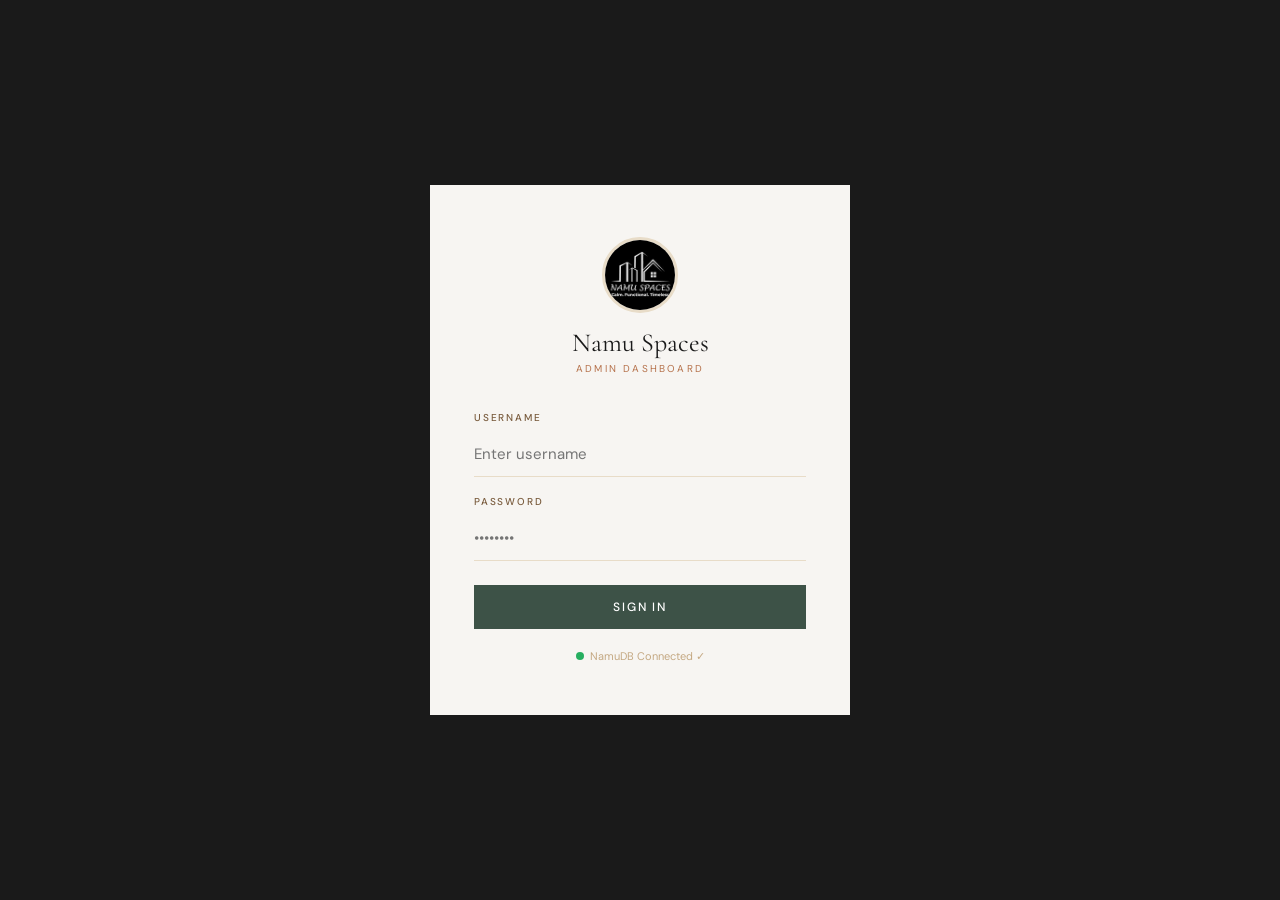
<file: admin/index.html>
<!DOCTYPE html>
<html lang="en">
<head>
  <meta charset="UTF-8">
  <meta name="viewport" content="width=device-width, initial-scale=1.0">
  <meta name="robots" content="noindex, nofollow, noarchive">
  <title>Admin — Namu Spaces</title>
  <style>
    @import url('https://fonts.googleapis.com/css2?family=Cormorant+Garamond:wght@400;500&family=DM+Sans:wght@300;400;500;600&display=swap');
    :root {
      --cream:#F5F0E8; --sand:#E8DCC8; --clay:#C4A882; --terracotta:#B5714A;
      --bark:#7A5C3E; --forest:#3D5247; --charcoal:#2A2A2A; --ink:#1A1A1A;
      --sidebar-w:260px; --top-h:64px;
    }
    *,*::before,*::after{box-sizing:border-box;margin:0;padding:0}
    html{font-size:16px;-webkit-font-smoothing:antialiased}
    body{font-family:'DM Sans',sans-serif;background:#ddaf64;color:var(--charcoal)}
    h1,h2,h3,h4{font-family:'Cormorant Garamond',serif;font-weight:400}
    a{color:inherit;text-decoration:none} button{cursor:pointer;border:none;background:none;font-family:inherit} img{display:block;max-width:100%}

    /* ── Login ── */
    #login-screen{position:fixed;inset:0;background:var(--ink);display:flex;align-items:center;justify-content:center;z-index:9999;transition:opacity .5s,visibility .5s}
    #login-screen.hidden{opacity:0;visibility:hidden;pointer-events:none}
    .login-box{background:#F7F5F2;width:420px;max-width:calc(100vw - 40px);padding:52px 44px;text-align:center}
    .login-logo{display:flex;flex-direction:column;align-items:center;margin-bottom:4px}
    .login-logo img{width:76px;height:76px;object-fit:cover;border-radius:50%;border:3px solid var(--sand);margin-bottom:14px}
    .login-logo-name{font-family:'Cormorant Garamond',serif;font-size:26px;color:var(--ink)}
    .login-sub{font-size:10px;letter-spacing:.22em;text-transform:uppercase;color:var(--terracotta);margin-bottom:36px}
    .login-field{margin-bottom:18px;text-align:left}
    .login-field label{display:block;font-size:10px;letter-spacing:.18em;text-transform:uppercase;color:var(--bark);margin-bottom:8px;font-weight:500}
    .login-field input{width:100%;padding:12px 0;border:none;border-bottom:1px solid var(--sand);background:transparent;font-family:'DM Sans',sans-serif;font-size:15px;color:var(--ink);outline:none;transition:border-color .3s}
    .login-field input:focus{border-bottom-color:var(--terracotta)}
    .login-btn{width:100%;padding:14px;background:var(--forest);color:white;font-family:'DM Sans',sans-serif;font-size:12px;letter-spacing:.15em;text-transform:uppercase;font-weight:500;margin-top:6px;transition:background .3s}
    .login-btn:hover{background:var(--bark)}
    .login-error{color:#c0392b;font-size:13px;margin-top:14px;display:none}
    .login-error.show{display:block}
    .login-security{margin-top:28px;font-size:11px;color:var(--clay);display:flex;align-items:center;justify-content:center;gap:6px}
    .db-status-dot{width:8px;height:8px;border-radius:50%;background:#ccc;display:inline-block;flex-shrink:0;transition:background .4s}
    .db-status-dot.ready{background:#27ae60} .db-status-dot.error{background:#e74c3c} .db-status-dot.loading{background:var(--clay)}

    /* ── App ── */
    #app{display:none;min-height:100vh}
    #app.visible{display:flex}

    /* ── Sidebar ── */
    .sidebar{width:var(--sidebar-w);background:var(--ink);min-height:100vh;display:flex;flex-direction:column;position:fixed;left:0;top:0;bottom:0;z-index:100;transition:transform .3s;overflow-y:auto}
    .sidebar-logo{padding:22px 20px 18px;border-bottom:1px solid rgba(255,255,255,.06);display:flex;align-items:center;gap:12px}
    .sidebar-logo img{width:42px;height:42px;object-fit:cover;border-radius:50%;border:2px solid rgba(196,168,130,.3);flex-shrink:0}
    .sidebar-logo .brand{font-family:'Cormorant Garamond',serif;font-size:19px;color:var(--cream);line-height:1.2}
    .sidebar-logo .sub{font-size:9px;letter-spacing:.18em;text-transform:uppercase;color:var(--clay)}
    .sidebar-nav{flex:1;padding:16px 0}
    .nav-section-label{font-size:9px;letter-spacing:.2em;text-transform:uppercase;color:rgba(255,255,255,.25);padding:14px 22px 6px}
    .nav-item{display:flex;align-items:center;gap:11px;padding:12px 22px;color:rgba(255,255,255,.5);font-size:13.5px;transition:all .2s;cursor:pointer;border-left:3px solid transparent}
    .nav-item:hover{color:var(--cream);background:rgba(255,255,255,.04)}
    .nav-item.active{color:var(--cream);background:rgba(255,255,255,.06);border-left-color:var(--terracotta)}
    .nav-item svg{flex-shrink:0;opacity:.7} .nav-item.active svg{opacity:1}
    .nav-badge{margin-left:auto;background:var(--terracotta);color:white;font-size:10px;font-weight:600;padding:2px 7px;border-radius:10px;min-width:18px;text-align:center;transition:transform .3s}
    .sidebar-footer{padding:18px 22px;border-top:1px solid rgba(255,255,255,.06)}
    .sidebar-user{font-size:12px;color:rgba(255,255,255,.4);margin-bottom:10px}
    .logout-btn{font-size:12px;color:rgba(255,255,255,.3);letter-spacing:.06em;display:flex;align-items:center;gap:7px;transition:color .2s}
    .logout-btn:hover{color:#e74c3c}

    /* ── DB status bar in sidebar ── */
    .db-indicator{margin:10px 22px 0;padding:10px 12px;background:rgba(255,255,255,.04);border-left:3px solid var(--clay);font-size:11px;color:rgba(255,255,255,.4)}
    .db-indicator.db-ok{border-left-color:#27ae60;color:rgba(255,255,255,.5)}
    .db-indicator.db-err{border-left-color:#e74c3c;color:#e74c3c}
    .db-indicator strong{display:block;font-size:10px;letter-spacing:.1em;text-transform:uppercase;margin-bottom:2px;font-weight:600}

    /* ── Main ── */
    .main-content{margin-left:var(--sidebar-w);flex:1;display:flex;flex-direction:column;min-height:100vh}
    .topbar{height:var(--top-h);background:#ddaf64;border-bottom:1px solid #EDEBE8;display:flex;align-items:center;justify-content:space-between;padding:0 32px;position:sticky;top:0;z-index:50}
    .topbar-title{font-family:'Cormorant Garamond',serif;font-size:22px;color:var(--ink)}
    .topbar-right{display:flex;align-items:center;gap:12px}
    .view-site-btn{display:flex;align-items:center;gap:7px;padding:8px 18px;background:var(--cream);color:var(--bark);font-size:12px;letter-spacing:.1em;text-transform:uppercase;font-weight:500;transition:background .2s}
    .view-site-btn:hover{background:var(--sand)}
    .content-area{flex:1;padding:32px 36px;max-width:1200px;width:100%}

    /* ── Panels ── */
    .panel{display:none} .panel.active{display:block}

    /* ── Dashboard ── */
    .dash-grid{display:grid;grid-template-columns:repeat(auto-fit,minmax(160px,1fr));gap:16px;margin-bottom:32px}
    .dash-card{background:white;padding:24px 20px;border-top:3px solid var(--sand);transition:border-color .3s}
    .dash-card:hover{border-top-color:var(--terracotta)}
    .dash-card.highlight{border-top-color:var(--terracotta)}
    .dash-card-label{font-size:10px;letter-spacing:.16em;text-transform:uppercase;color:var(--clay);margin-bottom:10px;font-weight:500}
    .dash-card-value{font-family:'Cormorant Garamond',serif;font-size:38px;color:var(--ink);line-height:1}
    .dash-card.highlight .dash-card-value{color:var(--terracotta)}

    /* ── DB Panel ── */
    .db-stats-grid{display:grid;grid-template-columns:repeat(auto-fit,minmax(200px,1fr));gap:16px;margin-bottom:28px}
    .db-stat-card{background:white;padding:20px 24px;border-left:4px solid var(--sand)}
    .db-stat-card.good{border-left-color:#27ae60} .db-stat-card.warn{border-left-color:var(--terracotta)} .db-stat-card.info{border-left-color:var(--forest)}
    .db-stat-label{font-size:10px;letter-spacing:.16em;text-transform:uppercase;color:var(--clay);margin-bottom:6px;font-weight:500}
    .db-stat-value{font-size:22px;font-weight:600;color:var(--ink)}
    .db-stat-sub{font-size:11px;color:var(--bark);margin-top:3px}
    .storage-bar-wrap{background:var(--sand);height:6px;border-radius:3px;margin-top:8px;overflow:hidden}
    .storage-bar-fill{height:100%;background:var(--forest);border-radius:3px;transition:width .6s}

    /* ── Settings Section ── */
    .settings-section{background:white;padding:28px 32px;margin-bottom:20px}
    .settings-section h3{font-size:18px;margin-bottom:20px;padding-bottom:14px;border-bottom:1px solid var(--sand)}

    /* ── Quick actions ── */
    .quick-actions{background:white;padding:28px 32px;margin-bottom:24px}
    .quick-actions h3{font-size:16px;margin-bottom:18px;color:var(--ink)}
    .actions-grid{display:grid;grid-template-columns:repeat(auto-fill,minmax(180px,1fr));gap:10px}
    .action-btn{display:flex;align-items:center;gap:9px;padding:13px 16px;background:var(--cream);color:var(--charcoal);font-size:13px;font-weight:500;transition:all .2s;border:1px solid transparent}
    .action-btn:hover{background:var(--terracotta);color:white}

    /* ── Buttons ── */
    .btn-add{display:inline-flex;align-items:center;gap:7px;padding:9px 20px;background:var(--forest);color:white;font-size:13px;font-weight:500;transition:background .2s}
    .btn-add:hover{background:var(--bark)}
    .btn-save{padding:9px 22px;background:var(--terracotta);color:white;font-size:13px;font-weight:500;transition:background .2s}
    .btn-save:hover{background:var(--bark)}
    .btn-edit{padding:5px 13px;background:var(--cream);color:var(--charcoal);font-size:12px;border:1px solid var(--sand);transition:all .2s}
    .btn-edit:hover{background:var(--forest);color:white;border-color:var(--forest)}
    .btn-delete{padding:5px 13px;background:transparent;color:#c0392b;font-size:12px;border:1px solid #f0c5c0;transition:all .2s}
    .btn-delete:hover{background:#c0392b;color:white;border-color:#c0392b}
    .btn-cancel{padding:9px 22px;background:var(--cream);color:var(--bark);font-size:13px;border:1px solid var(--sand);transition:all .2s}
    .btn-cancel:hover{background:var(--sand)}
    .btn-secondary{padding:9px 22px;background:var(--forest);color:white;font-size:13px;transition:background .2s}
    .btn-secondary:hover{background:var(--bark)}

    /* ── Table ── */
    .section-bar{display:flex;align-items:center;justify-content:space-between;margin-bottom:20px;flex-wrap:wrap;gap:12px}
    .section-bar h2{font-size:22px;color:var(--ink)}
    .data-table{width:100%;background:white;border-collapse:collapse}
    .data-table th{text-align:left;font-size:10px;letter-spacing:.15em;text-transform:uppercase;color:var(--clay);padding:12px 18px;border-bottom:1px solid var(--sand);font-weight:500;background:var(--cream)}
    .data-table td{padding:14px 18px;border-bottom:1px solid #F0EDE8;font-size:14px;vertical-align:middle}
    .data-table tr:last-child td{border-bottom:none} .data-table tr:hover td{background:#FDFAF7}
    .td-actions{display:flex;gap:7px}
    .badge{display:inline-block;padding:3px 10px;font-size:11px;font-weight:500;letter-spacing:.07em;text-transform:uppercase}
    .badge-residential{background:#EAF4EA;color:#2d6a4f} .badge-commercial{background:#EAF0F4;color:#2d4f6a} .badge-office{background:#F4EAF0;color:#6a2d5a}

    /* ── Forms ── */
    .form-panel{background:white;padding:32px;margin-top:20px}
    .form-panel h3{font-size:19px;margin-bottom:24px;padding-bottom:14px;border-bottom:1px solid var(--sand);color:var(--ink)}
    .form-grid{display:grid;grid-template-columns:1fr 1fr;gap:20px}
    .form-full{grid-column:span 2}
    .form-group{display:flex;flex-direction:column;gap:7px;margin-bottom:16px}
    .form-group label{font-size:10px;letter-spacing:.15em;text-transform:uppercase;color:var(--bark);font-weight:500}
    .form-group input,.form-group select,.form-group textarea{padding:11px 14px;border:1px solid var(--sand);background:var(--cream);font-family:'DM Sans',sans-serif;font-size:14px;color:var(--ink);outline:none;transition:border-color .3s}
    .form-group input:focus,.form-group select:focus,.form-group textarea:focus{border-color:var(--terracotta);background:white}
    .form-group textarea{min-height:90px;resize:vertical}
    .form-actions{display:flex;gap:10px;margin-top:6px;padding-top:20px;border-top:1px solid var(--sand)}

    /* ── Image upload ── */
    .image-upload-area{border:2px dashed var(--sand);padding:28px;text-align:center;cursor:pointer;transition:border-color .3s,background .3s;position:relative}
    .image-upload-area:hover{border-color:var(--terracotta);background:var(--cream)}
    .image-upload-area input{position:absolute;inset:0;opacity:0;cursor:pointer}
    .upload-icon{font-size:28px;margin-bottom:6px} .upload-text{font-size:13px;color:var(--bark)} .upload-hint{font-size:11px;color:var(--clay);margin-top:3px}
    .image-preview-wrap{margin-top:12px} .image-preview-wrap img{max-height:140px;width:auto;margin:0 auto;border:1px solid var(--sand)}
    .current-img-wrap{margin-bottom:10px;display:flex;align-items:center;gap:10px}
    .current-img-wrap img{width:60px;height:60px;object-fit:cover;border:1px solid var(--sand)}
    .current-img-label{font-size:12px;color:var(--bark)}

    /* ── Toggle ── */
    .toggle-wrap{display:flex;align-items:center;gap:10px}
    .toggle{width:42px;height:22px;background:var(--sand);border-radius:11px;position:relative;cursor:pointer;transition:background .3s}
    .toggle.on{background:var(--forest)}
    .toggle::after{content:'';position:absolute;top:3px;left:3px;width:16px;height:16px;background:white;border-radius:50%;transition:transform .3s}
    .toggle.on::after{transform:translateX(20px)}
    .toggle-label{font-size:13px;color:var(--charcoal)}

    /* ── Inquiries ── */
    .inq-summary{display:grid;grid-template-columns:repeat(auto-fit,minmax(140px,1fr));gap:12px;margin-bottom:24px}
    .inq-sum-card{background:white;padding:18px 20px;border-top:3px solid var(--sand)}
    .inq-sum-card.hl{border-top-color:var(--terracotta)}
    .inq-sum-label{font-size:10px;letter-spacing:.16em;text-transform:uppercase;color:var(--clay);font-weight:500;margin-bottom:6px}
    .inq-sum-val{font-family:'Cormorant Garamond',serif;font-size:32px;color:var(--ink);line-height:1}
    .inq-card{background:white;border:1px solid #EDEBE8;padding:20px 24px;margin-bottom:2px;display:grid;grid-template-columns:auto 1fr auto;gap:18px;align-items:center;cursor:pointer;transition:background .2s,border-color .2s}
    .inq-card:hover{background:#FDFAF7;border-color:var(--clay)}
    .inq-card.selected{border-color:var(--terracotta);background:#FFF8F4}
    .inq-card.is-new .inq-name::after{content:'NEW';background:var(--terracotta);color:white;font-size:9px;font-weight:700;letter-spacing:.1em;padding:2px 6px;margin-left:8px;vertical-align:middle}
    .inq-avatar{width:42px;height:42px;border-radius:50%;background:var(--forest);color:white;display:flex;align-items:center;justify-content:center;font-family:'Cormorant Garamond',serif;font-size:17px;flex-shrink:0}
    .inq-name{font-size:14px;font-weight:600;color:var(--ink);margin-bottom:3px}
    .inq-meta{font-size:12px;color:var(--bark);display:flex;gap:12px;flex-wrap:wrap}
    .inq-excerpt{font-size:12px;color:#aaa;margin-top:3px;white-space:nowrap;overflow:hidden;text-overflow:ellipsis;max-width:380px}
    .inq-right{text-align:right;flex-shrink:0}
    .inq-time{font-size:11px;color:#bbb;margin-bottom:6px;white-space:nowrap}
    .status-badge{display:inline-flex;align-items:center;gap:5px;padding:3px 10px;font-size:11px;font-weight:600;letter-spacing:.07em;text-transform:uppercase}
    .status-new{background:#EFF6FF;color:#1D4ED8} .status-contacted{background:#FFF7ED;color:#C2410C}
    .status-in-progress{background:#FEFCE8;color:#A16207} .status-completed{background:#F0FDF4;color:#15803D} .status-archived{background:#F9FAFB;color:#6B7280}
    .inq-detail{background:white;margin-top:20px;padding:36px;border-left:4px solid var(--terracotta)}
    .detail-meta-grid{display:grid;grid-template-columns:1fr 1fr;gap:20px;margin-bottom:24px}
    .detail-meta-item label{font-size:10px;letter-spacing:.14em;text-transform:uppercase;color:var(--clay);font-weight:500;display:block;margin-bottom:4px}
    .detail-meta-item span{font-size:14px;color:var(--charcoal);font-weight:500}
    .inq-message-box{background:var(--cream);padding:18px;margin-bottom:24px;font-size:14px;color:var(--bark);line-height:1.75;border-left:3px solid var(--clay)}
    .inq-empty{background:white;padding:70px 40px;text-align:center}

    /* ── Confirm ── */
    .confirm-overlay{position:fixed;inset:0;background:rgba(0,0,0,.5);z-index:8000;display:flex;align-items:center;justify-content:center;opacity:0;pointer-events:none;transition:opacity .3s;backdrop-filter:blur(4px)}
    .confirm-overlay.open{opacity:1;pointer-events:all}
    .confirm-box{background:white;padding:44px;max-width:420px;width:calc(100% - 40px);text-align:center}
    .confirm-box h4{font-size:22px;margin-bottom:10px} .confirm-box p{font-size:14px;color:var(--bark);margin-bottom:28px}
    .confirm-actions{display:flex;gap:10px;justify-content:center}
    .btn-confirm-delete{padding:11px 26px;background:#c0392b;color:white;font-size:13px}
    .btn-confirm-delete:hover{background:#a93226}
    .btn-confirm-cancel{padding:11px 26px;background:var(--cream);color:var(--bark);font-size:13px;border:1px solid var(--sand)}

    /* ── Toast ── */
    .admin-toast{position:fixed;bottom:28px;right:28px;background:var(--forest);color:white;padding:14px 22px;font-size:14px;z-index:9999;transform:translateY(70px);opacity:0;transition:all .4s;display:flex;align-items:center;gap:8px}
    .admin-toast.show{transform:translateY(0);opacity:1} .admin-toast.error{background:#c0392b}

    /* ── Security notice ── */
    .security-notice{background:#FFF8F0;border-left:3px solid var(--terracotta);padding:14px 18px;font-size:13px;color:var(--bark);margin-bottom:20px}

    /* ── Loading spinner ── */
    .spinner{display:inline-block;width:16px;height:16px;border:2px solid rgba(255,255,255,.3);border-top-color:white;border-radius:50%;animation:spin .7s linear infinite}
    @keyframes spin{to{transform:rotate(360deg)}}
    .loading-overlay{position:absolute;inset:0;background:rgba(247,245,242,.8);display:flex;align-items:center;justify-content:center;z-index:10;font-size:14px;color:var(--bark);gap:10px}

    /* ── Empty state ── */
    .empty-state{background:white;padding:70px 40px;text-align:center}
    .empty-icon{font-size:44px;margin-bottom:14px;opacity:.25} .empty-title{font-size:19px;margin-bottom:6px;color:var(--ink)} .empty-desc{font-size:13px;color:var(--bark)}

    /* ── Responsive ── */
    @media(max-width:1024px){.form-grid{grid-template-columns:1fr}.form-full{grid-column:span 1}.dash-grid{grid-template-columns:repeat(2,1fr)}}
    @media(max-width:768px){.sidebar{transform:translateX(-100%)}.sidebar.open{transform:translateX(0)}.main-content{margin-left:0}.content-area{padding:22px 18px}.topbar{padding:0 18px}.inq-card{grid-template-columns:auto 1fr}.inq-right{display:none}}
  </style>
</head>
<body>

<!-- ══ LOGIN ══════════════════════════════════════════════ -->
<div id="login-screen">
  <div class="login-box">
    <div class="login-logo">
      <img src="../images/namu-logo.jpg" alt="Namu Spaces">
      <span class="login-logo-name">Namu Spaces</span>
    </div>
    <div class="login-sub">Admin Dashboard</div>
    <form id="login-form">
      <div class="login-field">
        <label>Username</label>
        <input type="text" id="login-user" autocomplete="username" placeholder="Enter username" required>
      </div>
      <div class="login-field">
        <label>Password</label>
        <input type="password" id="login-pass" autocomplete="current-password" placeholder="••••••••" required>
      </div>
      <button type="submit" class="login-btn" id="login-btn">Sign In</button>
      <div class="login-error" id="login-error">Incorrect credentials. Please try again.</div>
    </form>
    <div class="login-security" style="margin-top:20px">
      <span class="db-status-dot loading" id="login-db-dot"></span>
      <span id="login-db-label">Connecting to database…</span>
    </div>
  </div>
</div>

<!-- ══ APP ════════════════════════════════════════════════ -->
<div id="app">

  <!-- Sidebar -->
  <aside class="sidebar" id="sidebar">
    <div class="sidebar-logo">
      <img src="../images/namu-logo.jpg" alt="Namu Spaces">
      <div>
        <div class="brand">Namu Spaces</div>
        <div class="sub">Content Management</div>
      </div>
    </div>
    <nav class="sidebar-nav">
      <div class="nav-section-label">Overview</div>
      <div class="nav-item active" data-panel="dashboard">
        <svg width="15" height="15" viewBox="0 0 24 24" fill="none" stroke="currentColor" stroke-width="1.5"><rect x="3" y="3" width="7" height="7"/><rect x="14" y="3" width="7" height="7"/><rect x="14" y="14" width="7" height="7"/><rect x="3" y="14" width="7" height="7"/></svg>Dashboard
      </div>
      <div class="nav-item" data-panel="inquiries">
        <svg width="15" height="15" viewBox="0 0 24 24" fill="none" stroke="currentColor" stroke-width="1.5"><path d="M22 16.92v3a2 2 0 01-2.18 2 19.79 19.79 0 01-8.63-3.07A19.5 19.5 0 013.07 10.8 19.79 19.79 0 01.1 2.18 2 2 0 012.11 0h3a2 2 0 012 1.72c.127.96.361 1.903.7 2.81a2 2 0 01-.45 2.11L6.09 7.91a16 16 0 006 6l1.27-1.27a2 2 0 012.11-.45c.907.339 1.85.573 2.81.7A2 2 0 0122 14.92z"/></svg>
        Client Inquiries
        <span class="nav-badge" id="inq-badge" style="display:none">0</span>
      </div>
      <div class="nav-section-label">Content</div>
      <div class="nav-item" data-panel="projects">
        <svg width="15" height="15" viewBox="0 0 24 24" fill="none" stroke="currentColor" stroke-width="1.5"><rect x="3" y="3" width="18" height="18" rx="2"/><circle cx="8.5" cy="8.5" r="1.5"/><polyline points="21 15 16 10 5 21"/></svg>Projects
      </div>
      <div class="nav-item" data-panel="services">
        <svg width="15" height="15" viewBox="0 0 24 24" fill="none" stroke="currentColor" stroke-width="1.5"><circle cx="12" cy="12" r="10"/><polygon points="16.24 7.76 14.12 14.12 7.76 16.24 9.88 9.88 16.24 7.76"/></svg>Services
      </div>
      <div class="nav-item" data-panel="blog">
        <svg width="15" height="15" viewBox="0 0 24 24" fill="none" stroke="currentColor" stroke-width="1.5"><path d="M14 2H6a2 2 0 00-2 2v16a2 2 0 002 2h12a2 2 0 002-2V8z"/><polyline points="14 2 14 8 20 8"/><line x1="16" y1="13" x2="8" y2="13"/><line x1="16" y1="17" x2="8" y2="17"/></svg>Blog Posts
      </div>
      <div class="nav-item" data-panel="testimonials">
        <svg width="15" height="15" viewBox="0 0 24 24" fill="none" stroke="currentColor" stroke-width="1.5"><path d="M21 15a2 2 0 01-2 2H7l-4 4V5a2 2 0 012-2h14a2 2 0 012 2z"/></svg>Testimonials
      </div>
      <div class="nav-item" data-panel="team">
        <svg width="15" height="15" viewBox="0 0 24 24" fill="none" stroke="currentColor" stroke-width="1.5"><path d="M17 21v-2a4 4 0 00-4-4H5a4 4 0 00-4 4v2"/><circle cx="9" cy="7" r="4"/><path d="M23 21v-2a4 4 0 00-3-3.87"/><path d="M16 3.13a4 4 0 010 7.75"/></svg>Team Members
      </div>
      <div class="nav-section-label">System</div>
      <div class="nav-item" data-panel="settings">
        <svg width="15" height="15" viewBox="0 0 24 24" fill="none" stroke="currentColor" stroke-width="1.5"><circle cx="12" cy="12" r="3"/><path d="M19.4 15a1.65 1.65 0 00.33 1.82l.06.06a2 2 0 010 2.83 2 2 0 01-2.83 0l-.06-.06a1.65 1.65 0 00-1.82-.33 1.65 1.65 0 00-1 1.51V21a2 2 0 01-4 0v-.09A1.65 1.65 0 009 19.4a1.65 1.65 0 00-1.82.33l-.06.06a2 2 0 01-2.83 0 2 2 0 010-2.83l.06-.06A1.65 1.65 0 004.68 15a1.65 1.65 0 00-1.51-1H3a2 2 0 010-4h.09A1.65 1.65 0 004.6 9a1.65 1.65 0 00-.33-1.82l-.06-.06a2 2 0 010-2.83 2 2 0 012.83 0l.06.06A1.65 1.65 0 009 4.68a1.65 1.65 0 001-1.51V3a2 2 0 014 0v.09a1.65 1.65 0 001 1.51 1.65 1.65 0 001.82-.33l.06-.06a2 2 0 012.83 0 2 2 0 010 2.83l-.06.06A1.65 1.65 0 0019.4 9a1.65 1.65 0 001.51 1H21a2 2 0 010 4h-.09a1.65 1.65 0 00-1.51 1z"/></svg>Site Settings
      </div>
      <div class="nav-item" data-panel="database">
        <svg width="15" height="15" viewBox="0 0 24 24" fill="none" stroke="currentColor" stroke-width="1.5"><ellipse cx="12" cy="5" rx="9" ry="3"/><path d="M21 12c0 1.66-4 3-9 3s-9-1.34-9-3"/><path d="M3 5v14c0 1.66 4 3 9 3s9-1.34 9-3V5"/></svg>Database
      </div>
      <div class="nav-item" data-panel="security">
        <svg width="15" height="15" viewBox="0 0 24 24" fill="none" stroke="currentColor" stroke-width="1.5"><rect x="3" y="11" width="18" height="11" rx="2"/><path d="M7 11V7a5 5 0 0110 0v4"/></svg>Security
      </div>
    </nav>
    <div class="db-indicator" id="sidebar-db-indicator">
      <strong>Database</strong>
      <span id="sidebar-db-text">Connecting…</span>
    </div>
    <div class="sidebar-footer">
      <div class="sidebar-user" id="sidebar-user">Admin</div>
      <button class="logout-btn" id="logout-btn">
        <svg width="13" height="13" viewBox="0 0 24 24" fill="none" stroke="currentColor" stroke-width="2"><path d="M9 21H5a2 2 0 01-2-2V5a2 2 0 012-2h4"/><polyline points="16 17 21 12 16 7"/><line x1="21" y1="12" x2="9" y2="12"/></svg>Sign Out
      </button>
    </div>
  </aside>

  <!-- Main content -->
  <div class="main-content">
    <div class="topbar">
      <h1 class="topbar-title" id="topbar-title">Dashboard</h1>
      <div class="topbar-right">
        <span id="topbar-db-status" style="font-size:12px;color:var(--bark);display:flex;align-items:center;gap:6px">
          <span class="db-status-dot loading" id="topbar-db-dot"></span>
          <span id="topbar-db-text">DB Loading…</span>
        </span>
        <a href="../index.html" target="_blank" class="view-site-btn">
          <svg width="13" height="13" viewBox="0 0 24 24" fill="none" stroke="currentColor" stroke-width="2"><path d="M18 13v6a2 2 0 01-2 2H5a2 2 0 01-2-2V8a2 2 0 012-2h6"/><polyline points="15 3 21 3 21 9"/><line x1="10" y1="14" x2="21" y2="3"/></svg>View Site
        </a>
      </div>
    </div>

    <div class="content-area">

      <!-- ── Dashboard ── -->
      <div class="panel active" id="panel-dashboard">
        <div class="dash-grid" id="dash-stats"></div>
        <div id="recent-inq-wrap"></div>
        <div class="quick-actions">
          <h3>Quick Actions</h3>
          <div class="actions-grid">
            <button class="action-btn" data-panel="projects">+ Add Project</button>
            <button class="action-btn" data-panel="blog">+ Write Blog Post</button>
            <button class="action-btn" data-panel="testimonials">+ Add Testimonial</button>
            <button class="action-btn" data-panel="services">+ Edit Services</button>
            <button class="action-btn" data-panel="settings">⚙ Site Settings</button>
            <button class="action-btn" data-panel="team">👤 Manage Team</button>
            <button class="action-btn" data-panel="database">🗄 Database Info</button>
          </div>
        </div>
      </div>

      <!-- ── Inquiries ── -->
      <div class="panel" id="panel-inquiries">
        <div class="section-bar">
          <h2>Client Inquiries</h2>
          <div style="display:flex;gap:8px;align-items:center;flex-wrap:wrap">
            <select id="inq-filter" style="padding:8px 12px;border:1px solid var(--sand);background:white;font-family:'DM Sans',sans-serif;font-size:13px;color:var(--charcoal);outline:none">
              <option value="all">All</option><option value="new">New</option><option value="contacted">Contacted</option>
              <option value="in-progress">In Progress</option><option value="completed">Completed</option><option value="archived">Archived</option>
            </select>
            <button class="btn-add" id="btn-export-csv">↓ Export CSV</button>
          </div>
        </div>
        <div class="inq-summary" id="inq-summary"></div>
        <div id="inq-list"></div>
        <div class="inq-detail" id="inq-detail" style="display:none"></div>
      </div>

      <!-- ── Projects ── -->
      <div class="panel" id="panel-projects">
        <div class="section-bar"><h2>Portfolio Projects</h2><button class="btn-add" id="btn-add-project">+ Add Project</button></div>
        <div id="projects-list"></div>
        <div class="form-panel" id="project-form-wrap" style="display:none">
          <h3 id="project-form-title">Add Project</h3>
          <form id="project-form">
            <div class="form-grid">
              <div class="form-group"><label>Title *</label><input type="text" name="title" required placeholder="e.g. Kilimani Apartment"></div>
              <div class="form-group"><label>Category *</label>
                <select name="category" required><option value="">Select…</option><option value="residential">Residential</option><option value="commercial">Commercial</option><option value="office">Office</option></select>
              </div>
              <div class="form-group form-full"><label>Description</label><textarea name="desc" placeholder="Brief description…"></textarea></div>
              <div class="form-group form-full">
                <label>Project Image</label>
                <div id="project-current-img"></div>
                <div class="image-upload-area"><input type="file" accept="image/*" id="project-img-input"><div class="upload-icon">🖼</div><div class="upload-text">Click or drag image here</div><div class="upload-hint">JPG, PNG, WEBP · Max 5MB</div></div>
                <div class="image-preview-wrap" id="project-img-preview"></div>
              </div>
              <div class="form-group">
                <label>Featured on Homepage</label>
                <div class="toggle-wrap"><div class="toggle" id="project-featured-toggle"></div><span class="toggle-label" id="project-featured-label">No</span></div>
                <input type="hidden" name="featured" value="false">
              </div>
            </div>
            <div class="form-actions">
              <button type="submit" class="btn-save">Save Project</button>
              <button type="button" class="btn-cancel" id="cancel-project">Cancel</button>
            </div>
          </form>
        </div>
      </div>

      <!-- ── Services ── -->
      <div class="panel" id="panel-services">
        <div class="section-bar"><h2>Services</h2><button class="btn-add" id="btn-add-service">+ Add Service</button></div>
        <div id="services-list"></div>
        <div class="form-panel" id="service-form-wrap" style="display:none">
          <h3 id="service-form-title">Edit Service</h3>
          <form id="service-form">
            <div class="form-grid">
              <div class="form-group"><label>Service Name *</label><input type="text" name="name" required></div>
              <div class="form-group"><label>Price Range *</label><input type="text" name="price" placeholder="From KES 8,000" required></div>
              <div class="form-group form-full"><label>Description *</label><textarea name="desc" required></textarea></div>
              <div class="form-group form-full"><label>Features (one per line)</label><textarea name="features" rows="5" placeholder="Feature 1&#10;Feature 2&#10;Feature 3"></textarea></div>
            </div>
            <div class="form-actions">
              <button type="submit" class="btn-save">Save Service</button>
              <button type="button" class="btn-cancel" id="cancel-service">Cancel</button>
            </div>
          </form>
        </div>
      </div>

      <!-- ── Blog ── -->
      <div class="panel" id="panel-blog">
        <div class="section-bar"><h2>Blog Posts</h2><button class="btn-add" id="btn-add-blog">+ New Post</button></div>
        <div id="blog-list"></div>
        <div class="form-panel" id="blog-form-wrap" style="display:none">
          <h3 id="blog-form-title">New Blog Post</h3>
          <form id="blog-form">
            <div class="form-grid">
              <div class="form-group form-full"><label>Post Title *</label><input type="text" name="title" required></div>
              <div class="form-group"><label>Category *</label><input type="text" name="category" required placeholder="e.g. Tips & Tricks"></div>
              <div class="form-group"><label>Date</label><input type="text" name="date" placeholder="e.g. March 5, 2025"></div>
              <div class="form-group form-full"><label>Excerpt *</label><textarea name="excerpt" required placeholder="Short article summary…"></textarea></div>
              <div class="form-group form-full">
                <label>Cover Image</label>
                <div id="blog-current-img"></div>
                <div class="image-upload-area"><input type="file" accept="image/*" id="blog-img-input"><div class="upload-icon">📸</div><div class="upload-text">Upload cover image</div><div class="upload-hint">JPG, PNG, WEBP · Max 5MB</div></div>
                <div class="image-preview-wrap" id="blog-img-preview"></div>
              </div>
            </div>
            <div class="form-actions">
              <button type="submit" class="btn-save">Publish Post</button>
              <button type="button" class="btn-cancel" id="cancel-blog">Cancel</button>
            </div>
          </form>
        </div>
      </div>

      <!-- ── Testimonials ── -->
      <div class="panel" id="panel-testimonials">
        <div class="section-bar"><h2>Testimonials</h2><button class="btn-add" id="btn-add-testimonial">+ Add Review</button></div>
        <div id="testimonials-list"></div>
        <div class="form-panel" id="testimonial-form-wrap" style="display:none">
          <h3 id="testimonial-form-title">Add Testimonial</h3>
          <form id="testimonial-form">
            <div class="form-grid">
              <div class="form-group"><label>Client Name *</label><input type="text" name="author" required placeholder="e.g. Amina K."></div>
              <div class="form-group"><label>Location</label><input type="text" name="location" placeholder="e.g. Kilimani, Nairobi"></div>
              <div class="form-group"><label>Initials</label><input type="text" name="initials" maxlength="2" placeholder="AK"></div>
              <div class="form-group form-full"><label>Testimonial *</label><textarea name="text" required placeholder="What did the client say?"></textarea></div>
            </div>
            <div class="form-actions">
              <button type="submit" class="btn-save">Save</button>
              <button type="button" class="btn-cancel" id="cancel-testimonial">Cancel</button>
            </div>
          </form>
        </div>
      </div>

      <!-- ── Team ── -->
      <div class="panel" id="panel-team">
        <div class="section-bar"><h2>Team Members</h2><button class="btn-add" id="btn-add-team">+ Add Member</button></div>
        <div id="team-list"></div>
        <div class="form-panel" id="team-form-wrap" style="display:none">
          <h3 id="team-form-title">Add Team Member</h3>
          <form id="team-form">
            <div class="form-grid">
              <div class="form-group"><label>Full Name *</label><input type="text" name="name" required></div>
              <div class="form-group"><label>Role / Title *</label><input type="text" name="role" required placeholder="e.g. Lead Designer"></div>
              <div class="form-group"><label>Initials</label><input type="text" name="initials" maxlength="2" placeholder="MW"></div>
              <div class="form-group form-full"><label>Bio</label><textarea name="bio" placeholder="Short bio…"></textarea></div>
              <div class="form-group form-full">
                <label>Photo</label>
                <div id="team-current-img"></div>
                <div class="image-upload-area"><input type="file" accept="image/*" id="team-img-input"><div class="upload-icon">👤</div><div class="upload-text">Upload photo</div><div class="upload-hint">Square image recommended</div></div>
                <div class="image-preview-wrap" id="team-img-preview"></div>
              </div>
            </div>
            <div class="form-actions">
              <button type="submit" class="btn-save">Save Member</button>
              <button type="button" class="btn-cancel" id="cancel-team">Cancel</button>
            </div>
          </form>
        </div>
      </div>

      <!-- ── Site Settings ── -->
      <div class="panel" id="panel-settings">
        <h2 style="margin-bottom:28px">Site Settings</h2>
        <form id="settings-form">
          <div class="settings-section">
            <h3>General</h3>
            <div class="form-grid">
              <div class="form-group"><label>Studio Name</label><input type="text" name="name"></div>
              <div class="form-group"><label>Tagline</label><input type="text" name="tagline"></div>
              <div class="form-group"><label>Email</label><input type="email" name="email"></div>
              <div class="form-group"><label>Phone</label><input type="tel" name="phone"></div>
              <div class="form-group"><label>WhatsApp (no + prefix)</label><input type="text" name="whatsapp" placeholder="254796975533"></div>
              <div class="form-group"><label>Address</label><input type="text" name="address"></div>
            </div>
          </div>
          <div class="settings-section">
            <h3>Hero Section</h3>
            <div class="form-group"><label>Headline</label><input type="text" name="heroHeadline"></div>
            <div class="form-group"><label>Subtitle</label><textarea name="heroSubtitle" rows="2"></textarea></div>
          </div>
          <div class="settings-section">
            <h3>Stats Bar</h3>
            <div class="form-grid">
              <div class="form-group"><label>Years Experience</label><input type="text" name="yearsExperience" placeholder="5+"></div>
              <div class="form-group"><label>Projects Completed</label><input type="text" name="projectsCompleted" placeholder="80+"></div>
              <div class="form-group"><label>Happy Clients</label><input type="text" name="happyClients" placeholder="60+"></div>
              <div class="form-group"><label>Cities Served</label><input type="text" name="citiesServed" placeholder="3"></div>
            </div>
          </div>
          <div class="settings-section">
            <h3>Social Media</h3>
            <div class="form-grid">
              <div class="form-group"><label>Instagram URL</label><input type="url" name="instagram"></div>
              <div class="form-group"><label>TikTok URL</label><input type="url" name="tiktok"></div>
              <div class="form-group"><label>Facebook URL</label><input type="url" name="facebook"></div>
              <div class="form-group"><label>Pinterest URL</label><input type="url" name="pinterest"></div>
            </div>
          </div>
          <button type="submit" class="btn-save">Save All Settings</button>
        </form>
      </div>

      <!-- ── Database ── -->
      <div class="panel" id="panel-database">
        <h2 style="margin-bottom:24px">Database — NamuDB (IndexedDB)</h2>
        <div class="db-stats-grid" id="db-stats-grid"></div>
        <div class="settings-section">
          <h3>Storage Information</h3>
          <div id="db-storage-info" style="font-size:14px;color:var(--bark)">Loading…</div>
        </div>
        <div class="settings-section">
          <h3>Stores</h3>
          <table class="data-table" id="db-stores-table">
            <thead><tr><th>Store</th><th>Records</th><th>Description</th></tr></thead>
            <tbody id="db-stores-body"></tbody>
          </table>
        </div>
        <div class="settings-section">
          <h3>Backup &amp; Restore</h3>
          <p style="font-size:14px;color:var(--bark);margin-bottom:18px">Export a full JSON backup of all site data, or import a previous backup to restore your content.</p>
          <div style="display:flex;gap:10px;flex-wrap:wrap;margin-bottom:20px">
            <button class="btn-save" id="btn-export-backup">↓ Export Full Backup (JSON)</button>
            <button class="btn-secondary" id="btn-import-backup">↑ Import Backup</button>
            <input type="file" id="import-file-input" accept=".json" style="display:none">
          </div>
          <div style="padding-top:20px;border-top:1px solid var(--sand)">
            <p style="font-size:13px;color:var(--bark);margin-bottom:10px">🧪 Load sample inquiries to test the inquiry management system.</p>
            <button class="btn-edit" id="btn-seed-inquiries">Load Demo Inquiries</button>
          </div>
        </div>
        <div class="settings-section" style="border-left:4px solid #e74c3c">
          <h3 style="color:#c0392b">Danger Zone</h3>
          <p style="font-size:14px;color:var(--bark);margin-bottom:18px">Reset all content back to the original defaults. This permanently deletes all your projects, blog posts, settings changes and inquiries.</p>
          <button class="btn-delete" id="btn-reset-db">Reset Database to Defaults</button>
        </div>
      </div>

      <!-- ── Security ── -->
      <div class="panel" id="panel-security">
        <h2 style="margin-bottom:28px">Security</h2>
        <div class="settings-section">
          <h3>Change Password</h3>
          <div class="security-notice">🔒 Credentials are stored securely in the IndexedDB database on this device.</div>
          <form id="password-form">
            <div class="form-grid">
              <div class="form-group"><label>Current Password *</label><input type="password" name="currentPass" required autocomplete="current-password"></div>
              <div></div>
              <div class="form-group"><label>New Password *</label><input type="password" name="newPass" required minlength="8" autocomplete="new-password"></div>
              <div class="form-group"><label>Confirm New Password *</label><input type="password" name="confirmPass" required autocomplete="new-password"></div>
            </div>
            <button type="submit" class="btn-save">Update Password</button>
          </form>
        </div>
        <div class="settings-section">
          <h3>Change Username</h3>
          <form id="username-form">
            <div class="form-grid">
              <div class="form-group"><label>Current Password (to confirm)</label><input type="password" name="passForUser" required></div>
              <div></div>
              <div class="form-group"><label>New Username *</label><input type="text" name="newUsername" required minlength="4"></div>
            </div>
            <button type="submit" class="btn-save">Update Username</button>
          </form>
        </div>
      </div>

    </div><!-- /content-area -->
  </div><!-- /main-content -->
</div><!-- /app -->

<!-- Confirm dialog -->
<div class="confirm-overlay" id="confirm-overlay">
  <div class="confirm-box">
    <h4 id="confirm-title">Confirm</h4>
    <p id="confirm-message"></p>
    <div class="confirm-actions">
      <button class="btn-confirm-delete" id="confirm-yes">Confirm</button>
      <button class="btn-confirm-cancel" id="confirm-no">Cancel</button>
    </div>
  </div>
</div>
<div class="admin-toast" id="admin-toast"></div>

<script src="../js/db.js"></script>
<script>
'use strict';

/* ═══════════════════════════════════════════════════════
   STATE
═══════════════════════════════════════════════════════ */
let editingId       = null;
let pendingDeleteFn = null;
let activeInqId     = null;
let pendingImgDataUrl = { project:'', blog:'', team:'' };

/* ═══════════════════════════════════════════════════════
   HELPERS
═══════════════════════════════════════════════════════ */
const esc = s => String(s||'').replace(/&/g,'&amp;').replace(/</g,'&lt;').replace(/>/g,'&gt;').replace(/"/g,'&quot;');
const fmtDate = ts => { if(!ts)return'—'; const d=new Date(ts); return d.toLocaleDateString('en-GB',{day:'numeric',month:'short',year:'numeric'})+' '+d.toLocaleTimeString('en-GB',{hour:'2-digit',minute:'2-digit'}); };
const timeAgo = ts => { if(!ts)return''; const m=Math.floor((Date.now()-ts)/60000); if(m<1)return'Just now'; if(m<60)return m+'m ago'; const h=Math.floor(m/60); if(h<24)return h+'h ago'; const dy=Math.floor(h/24); if(dy<7)return dy+'d ago'; return fmtDate(ts).split(' ').slice(0,2).join(' '); };
const statusLabel = s => ({new:'New',contacted:'Contacted','in-progress':'In Progress',completed:'Completed',archived:'Archived'}[s]||s);
const initials = n => String(n||'?').split(' ').map(w=>w[0]).join('').toUpperCase().slice(0,2);

/* ═══════════════════════════════════════════════════════
   TOAST
═══════════════════════════════════════════════════════ */
function toast(msg, type='success') {
  const el = document.getElementById('admin-toast');
  el.innerHTML = (type==='success'?'✓ ':'✕ ') + esc(msg);
  el.className = 'admin-toast' + (type==='error'?' error':'');
  el.classList.add('show');
  setTimeout(()=>el.classList.remove('show'), 3500);
}

/* ═══════════════════════════════════════════════════════
   CONFIRM
═══════════════════════════════════════════════════════ */
function confirmAction(title, msg, onYes, yesLabel='Confirm') {
  document.getElementById('confirm-title').textContent = title;
  document.getElementById('confirm-message').textContent = msg;
  document.getElementById('confirm-yes').textContent = yesLabel;
  pendingDeleteFn = onYes;
  document.getElementById('confirm-overlay').classList.add('open');
}
document.getElementById('confirm-yes').addEventListener('click', ()=>{ if(pendingDeleteFn){pendingDeleteFn();pendingDeleteFn=null;} document.getElementById('confirm-overlay').classList.remove('open'); });
document.getElementById('confirm-no').addEventListener('click',  ()=>{ pendingDeleteFn=null; document.getElementById('confirm-overlay').classList.remove('open'); });

/* ═══════════════════════════════════════════════════════
   DB STATUS INDICATORS
═══════════════════════════════════════════════════════ */
function setDBStatus(state, text) {
  ['login-db-dot','topbar-db-dot'].forEach(id=>{ const el=document.getElementById(id); if(el){el.className='db-status-dot '+state;} });
  const loginLbl = document.getElementById('login-db-label');
  const topLbl   = document.getElementById('topbar-db-text');
  if(loginLbl) loginLbl.textContent = text;
  if(topLbl)   topLbl.textContent   = text;
  const sideInd  = document.getElementById('sidebar-db-indicator');
  const sideTxt  = document.getElementById('sidebar-db-text');
  if(sideInd) sideInd.className = 'db-indicator' + (state==='ready'?' db-ok':(state==='error'?' db-err':''));
  if(sideTxt) sideTxt.textContent = text;
}

/* ═══════════════════════════════════════════════════════
   AUTH
═══════════════════════════════════════════════════════ */
function checkSession() { return sessionStorage.getItem('namuAdminSession') === 'true'; }

document.getElementById('login-form').addEventListener('submit', async e => {
  e.preventDefault();
  const user = document.getElementById('login-user').value.trim();
  const pass = document.getElementById('login-pass').value;
  const errEl = document.getElementById('login-error');
  const btn   = document.getElementById('login-btn');
  btn.innerHTML = '<span class="spinner"></span>';
  btn.disabled  = true;

  try {
    await NamuDB.ready();
    const ok = await NamuDB.verifyCredentials(user, pass);
    if (ok) {
      sessionStorage.setItem('namuAdminSession', 'true');
      sessionStorage.setItem('namuAdminUser', user);
      document.getElementById('login-screen').classList.add('hidden');
      document.getElementById('app').classList.add('visible');
      document.getElementById('sidebar-user').textContent = 'Signed in as ' + user;
      initApp();
    } else {
      errEl.classList.add('show');
      setTimeout(()=>errEl.classList.remove('show'), 3000);
      btn.textContent = 'Sign In';
      btn.disabled    = false;
    }
  } catch(err) {
    toast('Database error: ' + err.message, 'error');
    btn.textContent = 'Sign In';
    btn.disabled    = false;
  }
});

document.getElementById('logout-btn').addEventListener('click', ()=>{
  sessionStorage.removeItem('namuAdminSession');
  sessionStorage.removeItem('namuAdminUser');
  document.getElementById('app').classList.remove('visible');
  document.getElementById('login-screen').classList.remove('hidden');
  document.getElementById('login-form').reset();
});

/* ═══════════════════════════════════════════════════════
   NAVIGATION
═══════════════════════════════════════════════════════ */
const PANEL_TITLES = { dashboard:'Dashboard', inquiries:'Client Inquiries', projects:'Portfolio Projects', services:'Services', blog:'Blog Posts', testimonials:'Testimonials', team:'Team Members', settings:'Site Settings', database:'Database', security:'Security' };

function showPanel(name) {
  document.querySelectorAll('.panel').forEach(p=>p.classList.remove('active'));
  document.querySelectorAll('.nav-item').forEach(n=>n.classList.remove('active'));
  const panel = document.getElementById('panel-'+name);
  if (panel) panel.classList.add('active');
  const nav = document.querySelector(`[data-panel="${name}"]`);
  if (nav) nav.classList.add('active');
  document.getElementById('topbar-title').textContent = PANEL_TITLES[name] || name;
  renderPanel(name);
}

document.querySelectorAll('[data-panel]').forEach(el => el.addEventListener('click', ()=>showPanel(el.dataset.panel)));

function renderPanel(name) {
  const map = { dashboard:renderDashboard, inquiries:renderInquiries, projects:renderProjects, services:renderServices, blog:renderBlog, testimonials:renderTestimonials, team:renderTeam, settings:renderSettings, database:renderDatabase };
  if (map[name]) map[name]();
}

/* ═══════════════════════════════════════════════════════
   BADGE
═══════════════════════════════════════════════════════ */
async function updateBadge() {
  const n = await NamuDB.countNewInquiries();
  const b = document.getElementById('inq-badge');
  if (!b) return;
  if (n > 0) { b.textContent=n; b.style.display='inline-block'; } else b.style.display='none';
}

/* ═══════════════════════════════════════════════════════
   DASHBOARD
═══════════════════════════════════════════════════════ */
async function renderDashboard() {
  const stats = await NamuDB.getDBStats();
  const grid  = document.getElementById('dash-stats');
  const cards = [
    { label:'New Inquiries',   value:stats.newInquiries, hl:stats.newInquiries>0 },
    { label:'Total Inquiries', value:stats.inquiries },
    { label:'Projects',        value:stats.projects },
    { label:'Blog Posts',      value:stats.blogPosts },
    { label:'Testimonials',    value:stats.testimonials },
    { label:'Services',        value:stats.services },
    { label:'Images Stored',   value:stats.images },
  ];
  grid.innerHTML = cards.map(c=>`<div class="dash-card ${c.hl?'highlight':''}"><div class="dash-card-label">${c.label}</div><div class="dash-card-value">${c.value}</div></div>`).join('');

  /* Recent inquiries */
  const wrap = document.getElementById('recent-inq-wrap');
  const all  = await NamuDB.getAllInquiries();
  if (!all.length) { wrap.innerHTML=''; return; }
  const recent = [...all].sort((a,b)=>b.receivedAt-a.receivedAt).slice(0,5);
  wrap.innerHTML = `<div style="background:white;padding:24px 28px;margin-bottom:24px">
    <div style="display:flex;justify-content:space-between;align-items:center;margin-bottom:16px">
      <h3 style="font-size:17px;color:var(--ink)">Recent Inquiries</h3>
      <button onclick="showPanel('inquiries')" style="font-size:12px;color:var(--terracotta);background:none;border:none;cursor:pointer;letter-spacing:.08em;text-transform:uppercase;font-weight:500">View All →</button>
    </div>
    <table class="data-table"><thead><tr><th>Client</th><th>Service</th><th>Received</th><th>Status</th><th></th></tr></thead>
    <tbody>${recent.map(i=>`<tr><td><strong>${esc(i.name)}</strong><br><span style="font-size:12px;color:var(--bark)">${esc(i.email)}</span></td><td style="font-size:13px">${esc(i.service||'General')}</td><td style="font-size:12px;color:var(--bark)">${timeAgo(i.receivedAt)}</td><td><span class="status-badge status-${i.status}">${statusLabel(i.status)}</span></td><td><button class="btn-edit" onclick="showPanel('inquiries');setTimeout(()=>openInquiry(${i.id}),200)">View</button></td></tr>`).join('')}</tbody></table></div>`;
}

/* ═══════════════════════════════════════════════════════
   INQUIRIES
═══════════════════════════════════════════════════════ */
async function renderInquiries() {
  const filter = document.getElementById('inq-filter').value;
  const all    = await NamuDB.getAllInquiries();
  const counts = {new:0,contacted:0,'in-progress':0,completed:0,archived:0};
  all.forEach(i=>{ if(counts[i.status]!==undefined) counts[i.status]++; });

  document.getElementById('inq-summary').innerHTML = `
    <div class="inq-sum-card hl"><div class="inq-sum-label">New</div><div class="inq-sum-val">${counts.new}</div></div>
    <div class="inq-sum-card"><div class="inq-sum-label">Contacted</div><div class="inq-sum-val">${counts.contacted}</div></div>
    <div class="inq-sum-card"><div class="inq-sum-label">In Progress</div><div class="inq-sum-val">${counts['in-progress']}</div></div>
    <div class="inq-sum-card"><div class="inq-sum-label">Completed</div><div class="inq-sum-val">${counts.completed}</div></div>
    <div class="inq-sum-card"><div class="inq-sum-label">Total</div><div class="inq-sum-val">${all.length}</div></div>`;

  let filtered = filter==='all' ? [...all] : all.filter(i=>i.status===filter);
  filtered.sort((a,b)=>b.receivedAt-a.receivedAt);

  if (!filtered.length) {
    document.getElementById('inq-list').innerHTML = `<div class="inq-empty"><div style="font-size:44px;opacity:.2;margin-bottom:14px">📬</div><h3 style="font-size:19px;margin-bottom:8px;color:var(--ink)">${filter==='all'?'No inquiries yet':'No '+statusLabel(filter)+' inquiries'}</h3><p style="font-size:14px;color:var(--bark)">Submissions from the website contact and booking forms appear here automatically.</p></div>`;
    return;
  }

  document.getElementById('inq-list').innerHTML = filtered.map(i=>`
    <div class="inq-card ${i.status==='new'?'is-new':''} ${activeInqId===i.id?'selected':''}" data-inq-id="${i.id}">
      <div class="inq-avatar">${esc(initials(i.name))}</div>
      <div style="min-width:0">
        <div class="inq-name">${esc(i.name)}</div>
        <div class="inq-meta"><span>✉ ${esc(i.email)}</span>${i.phone?`<span>📞 ${esc(i.phone)}</span>`:''} ${i.service?`<span>🎯 ${esc(i.service)}</span>`:''}</div>
        <div class="inq-excerpt">${esc(i.message||i.about||'(No message)')}</div>
      </div>
      <div class="inq-right"><div class="inq-time">${timeAgo(i.receivedAt)}</div><span class="status-badge status-${i.status}">${statusLabel(i.status)}</span></div>
    </div>`).join('');

  if (activeInqId && filtered.find(i=>i.id===activeInqId)) openInquiry(activeInqId);
}

/* Delegated click for inquiry cards */
document.addEventListener('click', async e => {
  const card = e.target.closest('.inq-card[data-inq-id]');
  if (card) { await openInquiry(parseInt(card.dataset.inqId)); }
});

async function openInquiry(id) {
  const inq = await NamuDB.get('inquiries', id);
  if (!inq) return;
  activeInqId = id;

  if (inq.status === 'new') {
    await NamuDB.updateInquiry(id, { status:'contacted', readAt:Date.now() });
    await updateBadge();
    await renderInquiries();
    return;
  }

  document.querySelectorAll('.inq-card').forEach(c=>c.classList.toggle('selected', parseInt(c.dataset.inqId)===id));

  const det = document.getElementById('inq-detail');
  det.style.display = 'block';
  det.scrollIntoView({ behavior:'smooth', block:'nearest' });
  det.innerHTML = `
    <div style="display:flex;justify-content:space-between;align-items:flex-start;margin-bottom:24px;flex-wrap:wrap;gap:14px">
      <div><h3 style="font-size:24px;margin-bottom:6px">${esc(inq.name)}</h3><span class="status-badge status-${inq.status}">${statusLabel(inq.status)}</span></div>
      <div style="display:flex;gap:8px;flex-wrap:wrap">
        <button class="btn-edit" onclick="setInqStatus(${id},'in-progress')">Mark In Progress</button>
        <button class="btn-edit" style="background:var(--forest);color:white;border-color:var(--forest)" onclick="setInqStatus(${id},'completed')">Mark Completed</button>
        <button class="btn-delete" onclick="deleteInquiry(${id})">Delete</button>
      </div>
    </div>
    <div class="detail-meta-grid">
      <div class="detail-meta-item"><label>Email</label><span><a href="mailto:${esc(inq.email)}" style="color:var(--terracotta)">${esc(inq.email)}</a></span></div>
      <div class="detail-meta-item"><label>Phone</label><span>${esc(inq.phone||'—')}</span></div>
      <div class="detail-meta-item"><label>Service</label><span>${esc(inq.service||'General Inquiry')}</span></div>
      <div class="detail-meta-item"><label>Received</label><span>${fmtDate(inq.receivedAt)}</span></div>
      <div class="detail-meta-item"><label>Source</label><span>${esc(inq.source||'Contact Form')}</span></div>
      <div class="detail-meta-item"><label>Status</label>
        <select onchange="setInqStatus(${id},this.value)" style="padding:6px 10px;border:1px solid var(--sand);background:white;font-family:'DM Sans',sans-serif;font-size:13px;outline:none">
          ${['new','contacted','in-progress','completed','archived'].map(s=>`<option value="${s}" ${inq.status===s?'selected':''}>${statusLabel(s)}</option>`).join('')}
        </select>
      </div>
    </div>
    <div class="inq-message-box"><strong style="font-size:10px;letter-spacing:.14em;text-transform:uppercase;color:var(--clay)">Message</strong><br><br>${esc(inq.message||inq.about||'(No message)')}</div>
    <div class="form-group" style="margin-bottom:12px"><label>Admin Notes (private)</label>
      <textarea id="inq-notes" rows="3" style="width:100%;padding:12px 14px;border:1px solid var(--sand);background:var(--cream);font-family:'DM Sans',sans-serif;font-size:14px;resize:vertical;outline:none">${esc(inq.notes||'')}</textarea>
    </div>
    <div style="display:flex;gap:10px">
      <button class="btn-save" id="btn-save-notes">Save Notes</button>
      <button class="btn-secondary" onclick="window.open('mailto:${esc(inq.email)}?subject=Re: Your Inquiry with Namu Spaces&body=Hi ${esc(inq.name)},%0A%0AThank you for reaching out to Namu Spaces!%0A%0A','_blank')">✉ Reply via Email</button>
    </div>`;

  document.getElementById('btn-save-notes').onclick = async () => {
    await NamuDB.updateInquiry(id, { notes: document.getElementById('inq-notes').value });
    toast('Notes saved!');
  };
}

window.setInqStatus = async (id, status) => {
  await NamuDB.updateInquiry(id, { status, ...(status==='completed'?{completedAt:Date.now()}:{}) });
  await updateBadge();
  toast('Status → '+statusLabel(status));
  renderInquiries();
};

window.deleteInquiry = id => {
  confirmAction('Delete Inquiry?', 'This inquiry will be permanently removed from the database.', async ()=>{
    await NamuDB.deleteInquiry(id);
    activeInqId = null;
    document.getElementById('inq-detail').style.display='none';
    await updateBadge();
    await renderInquiries();
    toast('Inquiry deleted');
  }, 'Delete');
};

document.getElementById('inq-filter').addEventListener('change', renderInquiries);

document.getElementById('btn-export-csv').addEventListener('click', async () => {
  const all = await NamuDB.getAllInquiries();
  if (!all.length) { toast('No inquiries to export','error'); return; }
  const headers = ['ID','Name','Email','Phone','Service','Message','Status','Source','Received','Notes'];
  const rows = all.map(i=>[i.id,i.name,i.email,i.phone||'',i.service||'',(i.message||'').replace(/"/g,"'"),(i.notes||'').replace(/"/g,"'"),i.status,i.source||'',fmtDate(i.receivedAt)].map(v=>`"${v}"`).join(','));
  const blob = new Blob([[headers.join(','),...rows].join('\n')],{type:'text/csv'});
  const a = document.createElement('a'); a.href=URL.createObjectURL(blob); a.download=`namu-inquiries-${new Date().toISOString().slice(0,10)}.csv`; a.click();
  toast('Exported '+all.length+' inquiries as CSV');
});

/* ═══════════════════════════════════════════════════════
   IMAGE UPLOAD HELPER
═══════════════════════════════════════════════════════ */
function setupImgUpload(inputId, previewId, key) {
  const input = document.getElementById(inputId);
  if (!input) return;
  input.addEventListener('change', e => {
    const file = e.target.files[0];
    if (!file) return;
    if (file.size > 5*1024*1024) { toast('Image must be under 5MB','error'); return; }
    const reader = new FileReader();
    reader.onload = ev => {
      pendingImgDataUrl[key] = ev.target.result;
      const prev = document.getElementById(previewId);
      if (prev) prev.innerHTML = `<img src="${ev.target.result}" alt="Preview">`;
    };
    reader.readAsDataURL(file);
  });
}

async function showCurrentImg(wrapId, imageId) {
  const wrap = document.getElementById(wrapId);
  if (!wrap || !imageId) return;
  const url = await NamuDB.getImageUrl(imageId);
  if (url) wrap.innerHTML = `<div class="current-img-wrap"><img src="${url}" alt="Current image"><span class="current-img-label">Current image (upload new to replace)</span></div>`;
}

/* ═══════════════════════════════════════════════════════
   TOGGLE
═══════════════════════════════════════════════════════ */
function setToggle(toggleId, labelId, val, formId, fieldName) {
  const toggle = document.getElementById(toggleId);
  if (!toggle) return;
  const update = v => {
    toggle.classList.toggle('on', v);
    const lbl = document.getElementById(labelId); if(lbl) lbl.textContent = v?'Yes':'No';
    const f = document.getElementById(formId); if(f){const inp=f.querySelector(`[name="${fieldName}"]`);if(inp)inp.value=String(v);}
  };
  update(val);
  toggle._h && toggle.removeEventListener('click',toggle._h);
  toggle._h = ()=>update(!toggle.classList.contains('on'));
  toggle.addEventListener('click', toggle._h);
}

/* ═══════════════════════════════════════════════════════
   PROJECTS
═══════════════════════════════════════════════════════ */
async function renderProjects() {
  const items = await NamuDB.getAll('projects');
  const list  = document.getElementById('projects-list');
  if (!items.length) { list.innerHTML=`<div class="empty-state"><div class="empty-icon">🏠</div><h3 class="empty-title">No projects yet</h3></div>`; return; }
  list.innerHTML = `<table class="data-table"><thead><tr><th>Title</th><th>Category</th><th>Featured</th><th>Actions</th></tr></thead><tbody>${items.map(p=>`<tr><td><strong>${esc(p.title)}</strong></td><td><span class="badge badge-${p.category}">${p.category}</span></td><td>${p.featured?'✓ Yes':'—'}</td><td><div class="td-actions"><button class="btn-edit" onclick="editProject(${p.id})">Edit</button><button class="btn-delete" onclick="deleteProject(${p.id})">Delete</button></div></td></tr>`).join('')}</tbody></table>`;
}

window.editProject = async id => {
  editingId = id;
  const p = await NamuDB.get('projects', id);
  if (!p) return;
  const f = document.getElementById('project-form');
  f.querySelector('[name=title]').value    = p.title;
  f.querySelector('[name=category]').value = p.category;
  f.querySelector('[name=desc]').value     = p.desc||'';
  pendingImgDataUrl.project = '';
  document.getElementById('project-img-preview').innerHTML = '';
  await showCurrentImg('project-current-img', p.imageId);
  setToggle('project-featured-toggle','project-featured-label', !!p.featured, 'project-form', 'featured');
  document.getElementById('project-form-title').textContent = 'Edit Project';
  document.getElementById('project-form-wrap').style.display = 'block';
  document.getElementById('project-form-wrap').scrollIntoView({behavior:'smooth'});
};

window.deleteProject = id => {
  confirmAction('Delete Project?', 'This project and its image will be permanently deleted.', async ()=>{
    await NamuDB.deleteRecord('projects', id);
    await renderProjects(); toast('Project deleted');
  }, 'Delete');
};

document.getElementById('btn-add-project').addEventListener('click', ()=>{
  editingId = null;
  document.getElementById('project-form').reset();
  document.getElementById('project-img-preview').innerHTML='';
  document.getElementById('project-current-img').innerHTML='';
  pendingImgDataUrl.project='';
  setToggle('project-featured-toggle','project-featured-label',false,'project-form','featured');
  document.getElementById('project-form-title').textContent='Add New Project';
  document.getElementById('project-form-wrap').style.display='block';
  document.getElementById('project-form-wrap').scrollIntoView({behavior:'smooth'});
});
document.getElementById('cancel-project').addEventListener('click', ()=>{ document.getElementById('project-form-wrap').style.display='none'; editingId=null; });

document.getElementById('project-form').addEventListener('submit', async e=>{
  e.preventDefault();
  const f = e.target;
  const btn = f.querySelector('[type=submit]');
  btn.innerHTML = '<span class="spinner"></span>'; btn.disabled=true;
  try {
    let imageId = editingId ? (await NamuDB.get('projects',editingId))?.imageId || null : null;
    if (pendingImgDataUrl.project) {
      if (imageId) await NamuDB.deleteImage(imageId);
      imageId = await NamuDB.saveImage(pendingImgDataUrl.project, { context:'project', name: f.querySelector('[name=title]').value });
    }
    const record = { title:f.querySelector('[name=title]').value, category:f.querySelector('[name=category]').value, desc:f.querySelector('[name=desc]').value, featured:f.querySelector('[name=featured]').value==='true', imageId, ...(editingId?{id:editingId}:{}) };
    await NamuDB.saveRecord('projects', record);
    await renderProjects();
    document.getElementById('project-form-wrap').style.display='none';
    toast(editingId?'Project updated!':'Project added!');
    editingId=null;
  } catch(err){toast('Save failed: '+err.message,'error');}
  finally{btn.textContent='Save Project';btn.disabled=false;}
});

/* ═══════════════════════════════════════════════════════
   SERVICES
═══════════════════════════════════════════════════════ */
async function renderServices() {
  const items = await NamuDB.getAll('services');
  const list  = document.getElementById('services-list');
  if (!items.length) { list.innerHTML=`<div class="empty-state"><div class="empty-icon">⚙</div><h3 class="empty-title">No services</h3></div>`; return; }
  list.innerHTML = `<table class="data-table"><thead><tr><th>Service Name</th><th>Price</th><th>Actions</th></tr></thead><tbody>${items.map(s=>`<tr><td><strong>${esc(s.name)}</strong></td><td>${esc(s.price)}</td><td><div class="td-actions"><button class="btn-edit" onclick="editService(${s.id})">Edit</button><button class="btn-delete" onclick="deleteService(${s.id})">Delete</button></div></td></tr>`).join('')}</tbody></table>`;
}

window.editService = async id => {
  editingId=id;
  const s = await NamuDB.get('services',id); if(!s)return;
  const f = document.getElementById('service-form');
  f.querySelector('[name=name]').value     = s.name;
  f.querySelector('[name=price]').value    = s.price;
  f.querySelector('[name=desc]').value     = s.desc;
  f.querySelector('[name=features]').value = (s.features||[]).join('\n');
  document.getElementById('service-form-title').textContent='Edit Service';
  document.getElementById('service-form-wrap').style.display='block';
  document.getElementById('service-form-wrap').scrollIntoView({behavior:'smooth'});
};

window.deleteService = id => {
  confirmAction('Delete Service?', 'This service will be permanently removed.', async ()=>{
    await NamuDB.deleteRecord('services',id); await renderServices(); toast('Service deleted');
  },'Delete');
};

document.getElementById('btn-add-service').addEventListener('click',()=>{ editingId=null; document.getElementById('service-form').reset(); document.getElementById('service-form-title').textContent='Add New Service'; document.getElementById('service-form-wrap').style.display='block'; document.getElementById('service-form-wrap').scrollIntoView({behavior:'smooth'}); });
document.getElementById('cancel-service').addEventListener('click',()=>{ document.getElementById('service-form-wrap').style.display='none'; editingId=null; });

document.getElementById('service-form').addEventListener('submit', async e=>{
  e.preventDefault();
  const f=e.target;
  const features=f.querySelector('[name=features]').value.split('\n').map(x=>x.trim()).filter(Boolean);
  const record={name:f.querySelector('[name=name]').value,price:f.querySelector('[name=price]').value,desc:f.querySelector('[name=desc]').value,features,icon:'star',...(editingId?{id:editingId}:{})};
  await NamuDB.saveRecord('services',record);
  await renderServices();
  document.getElementById('service-form-wrap').style.display='none';
  toast(editingId?'Service updated!':'Service added!');
  editingId=null;
});

/* ═══════════════════════════════════════════════════════
   BLOG
═══════════════════════════════════════════════════════ */
async function renderBlog() {
  const items = await NamuDB.getAll('blog_posts');
  const list  = document.getElementById('blog-list');
  if (!items.length) { list.innerHTML=`<div class="empty-state"><div class="empty-icon">📝</div><h3 class="empty-title">No posts yet</h3></div>`; return; }
  list.innerHTML = `<table class="data-table"><thead><tr><th>Title</th><th>Category</th><th>Date</th><th>Actions</th></tr></thead><tbody>${items.map(p=>`<tr><td><strong>${esc(p.title)}</strong></td><td>${esc(p.category)}</td><td>${esc(p.date)}</td><td><div class="td-actions"><button class="btn-edit" onclick="editBlog(${p.id})">Edit</button><button class="btn-delete" onclick="deleteBlog(${p.id})">Delete</button></div></td></tr>`).join('')}</tbody></table>`;
}

window.editBlog = async id => {
  editingId=id;
  const p=await NamuDB.get('blog_posts',id); if(!p)return;
  const f=document.getElementById('blog-form');
  f.querySelector('[name=title]').value   =p.title;
  f.querySelector('[name=category]').value=p.category;
  f.querySelector('[name=date]').value    =p.date;
  f.querySelector('[name=excerpt]').value =p.excerpt;
  pendingImgDataUrl.blog='';
  document.getElementById('blog-img-preview').innerHTML='';
  await showCurrentImg('blog-current-img',p.imageId);
  document.getElementById('blog-form-title').textContent='Edit Blog Post';
  document.getElementById('blog-form-wrap').style.display='block';
  document.getElementById('blog-form-wrap').scrollIntoView({behavior:'smooth'});
};

window.deleteBlog = id => {
  confirmAction('Delete Post?','This post and its cover image will be permanently deleted.',async()=>{
    await NamuDB.deleteRecord('blog_posts',id); await renderBlog(); toast('Post deleted');
  },'Delete');
};

document.getElementById('btn-add-blog').addEventListener('click',()=>{ editingId=null; document.getElementById('blog-form').reset(); document.getElementById('blog-img-preview').innerHTML=''; document.getElementById('blog-current-img').innerHTML=''; pendingImgDataUrl.blog=''; document.getElementById('blog-form-title').textContent='New Blog Post'; document.getElementById('blog-form-wrap').style.display='block'; document.getElementById('blog-form-wrap').scrollIntoView({behavior:'smooth'}); });
document.getElementById('cancel-blog').addEventListener('click',()=>{ document.getElementById('blog-form-wrap').style.display='none'; editingId=null; });

document.getElementById('blog-form').addEventListener('submit', async e=>{
  e.preventDefault();
  const f=e.target; const btn=f.querySelector('[type=submit]');
  btn.innerHTML='<span class="spinner"></span>'; btn.disabled=true;
  try{
    let imageId=editingId?(await NamuDB.get('blog_posts',editingId))?.imageId||null:null;
    if(pendingImgDataUrl.blog){if(imageId)await NamuDB.deleteImage(imageId);imageId=await NamuDB.saveImage(pendingImgDataUrl.blog,{context:'blog',name:f.querySelector('[name=title]').value});}
    const today=new Date().toLocaleDateString('en-US',{year:'numeric',month:'long',day:'numeric'});
    await NamuDB.saveRecord('blog_posts',{title:f.querySelector('[name=title]').value,category:f.querySelector('[name=category]').value,date:f.querySelector('[name=date]').value||today,excerpt:f.querySelector('[name=excerpt]').value,imageId,featured:false,...(editingId?{id:editingId}:{})});
    await renderBlog();
    document.getElementById('blog-form-wrap').style.display='none';
    toast(editingId?'Post updated!':'Post published!');
    editingId=null;
  }catch(err){toast('Save failed: '+err.message,'error');}
  finally{btn.textContent='Publish Post';btn.disabled=false;}
});

/* ═══════════════════════════════════════════════════════
   TESTIMONIALS
═══════════════════════════════════════════════════════ */
async function renderTestimonials() {
  const items=await NamuDB.getAll('testimonials'); const list=document.getElementById('testimonials-list');
  if(!items.length){list.innerHTML=`<div class="empty-state"><div class="empty-icon">💬</div><h3 class="empty-title">No testimonials yet</h3></div>`;return;}
  list.innerHTML=`<table class="data-table"><thead><tr><th>Client</th><th>Location</th><th>Excerpt</th><th>Actions</th></tr></thead><tbody>${items.map(t=>`<tr><td><strong>${esc(t.author)}</strong></td><td>${esc(t.location||'—')}</td><td style="max-width:300px;overflow:hidden;text-overflow:ellipsis;white-space:nowrap">${esc(t.text)}</td><td><div class="td-actions"><button class="btn-edit" onclick="editTestimonial(${t.id})">Edit</button><button class="btn-delete" onclick="deleteTestimonial(${t.id})">Delete</button></div></td></tr>`).join('')}</tbody></table>`;
}

window.editTestimonial = async id => {
  editingId=id; const t=await NamuDB.get('testimonials',id); if(!t)return;
  const f=document.getElementById('testimonial-form');
  f.querySelector('[name=author]').value  =t.author;
  f.querySelector('[name=location]').value=t.location||'';
  f.querySelector('[name=initials]').value=t.initials||'';
  f.querySelector('[name=text]').value    =t.text;
  document.getElementById('testimonial-form-title').textContent='Edit Testimonial';
  document.getElementById('testimonial-form-wrap').style.display='block';
  document.getElementById('testimonial-form-wrap').scrollIntoView({behavior:'smooth'});
};

window.deleteTestimonial = id => { confirmAction('Delete Testimonial?','This review will be permanently removed.',async()=>{ await NamuDB.deleteRecord('testimonials',id); await renderTestimonials(); toast('Testimonial deleted'); },'Delete'); };

document.getElementById('btn-add-testimonial').addEventListener('click',()=>{ editingId=null; document.getElementById('testimonial-form').reset(); document.getElementById('testimonial-form-title').textContent='Add Testimonial'; document.getElementById('testimonial-form-wrap').style.display='block'; document.getElementById('testimonial-form-wrap').scrollIntoView({behavior:'smooth'}); });
document.getElementById('cancel-testimonial').addEventListener('click',()=>{ document.getElementById('testimonial-form-wrap').style.display='none'; editingId=null; });

document.getElementById('testimonial-form').addEventListener('submit', async e=>{
  e.preventDefault(); const f=e.target;
  const author=f.querySelector('[name=author]').value;
  await NamuDB.saveRecord('testimonials',{author,location:f.querySelector('[name=location]').value,initials:f.querySelector('[name=initials]').value||initials(author),text:f.querySelector('[name=text]').value,...(editingId?{id:editingId}:{})});
  await renderTestimonials(); document.getElementById('testimonial-form-wrap').style.display='none'; toast(editingId?'Updated!':'Added!'); editingId=null;
});

/* ═══════════════════════════════════════════════════════
   TEAM
═══════════════════════════════════════════════════════ */
async function renderTeam() {
  const items=await NamuDB.getAll('team'); const list=document.getElementById('team-list');
  if(!items.length){list.innerHTML=`<div class="empty-state"><div class="empty-icon">👥</div><h3 class="empty-title">No team members</h3></div>`;return;}
  list.innerHTML=`<table class="data-table"><thead><tr><th>Name</th><th>Role</th><th>Actions</th></tr></thead><tbody>${items.map(m=>`<tr><td><strong>${esc(m.name)}</strong></td><td>${esc(m.role)}</td><td><div class="td-actions"><button class="btn-edit" onclick="editTeam(${m.id})">Edit</button><button class="btn-delete" onclick="deleteTeam(${m.id})">Delete</button></div></td></tr>`).join('')}</tbody></table>`;
}

window.editTeam = async id => {
  editingId=id; const m=await NamuDB.get('team',id); if(!m)return;
  const f=document.getElementById('team-form');
  f.querySelector('[name=name]').value    =m.name;
  f.querySelector('[name=role]').value    =m.role;
  f.querySelector('[name=initials]').value=m.initials||'';
  f.querySelector('[name=bio]').value     =m.bio||'';
  pendingImgDataUrl.team='';
  document.getElementById('team-img-preview').innerHTML='';
  await showCurrentImg('team-current-img',m.imageId);
  document.getElementById('team-form-title').textContent='Edit Team Member';
  document.getElementById('team-form-wrap').style.display='block';
  document.getElementById('team-form-wrap').scrollIntoView({behavior:'smooth'});
};

window.deleteTeam = id => { confirmAction('Remove Team Member?','This member will be removed from the team page.',async()=>{ await NamuDB.deleteRecord('team',id); await renderTeam(); toast('Member removed'); },'Remove'); };

document.getElementById('btn-add-team').addEventListener('click',()=>{ editingId=null; document.getElementById('team-form').reset(); document.getElementById('team-img-preview').innerHTML=''; document.getElementById('team-current-img').innerHTML=''; pendingImgDataUrl.team=''; document.getElementById('team-form-title').textContent='Add Team Member'; document.getElementById('team-form-wrap').style.display='block'; document.getElementById('team-form-wrap').scrollIntoView({behavior:'smooth'}); });
document.getElementById('cancel-team').addEventListener('click',()=>{ document.getElementById('team-form-wrap').style.display='none'; editingId=null; });

document.getElementById('team-form').addEventListener('submit', async e=>{
  e.preventDefault(); const f=e.target; const btn=f.querySelector('[type=submit]');
  btn.innerHTML='<span class="spinner"></span>'; btn.disabled=true;
  try{
    let imageId=editingId?(await NamuDB.get('team',editingId))?.imageId||null:null;
    if(pendingImgDataUrl.team){if(imageId)await NamuDB.deleteImage(imageId);imageId=await NamuDB.saveImage(pendingImgDataUrl.team,{context:'team',name:f.querySelector('[name=name]').value});}
    const name=f.querySelector('[name=name]').value;
    await NamuDB.saveRecord('team',{name,role:f.querySelector('[name=role]').value,initials:f.querySelector('[name=initials]').value||initials(name),bio:f.querySelector('[name=bio]').value,imageId,...(editingId?{id:editingId}:{})});
    await renderTeam(); document.getElementById('team-form-wrap').style.display='none'; toast(editingId?'Updated!':'Added!'); editingId=null;
  }catch(err){toast('Save failed: '+err.message,'error');}
  finally{btn.textContent='Save Member';btn.disabled=false;}
});

/* ═══════════════════════════════════════════════════════
   SETTINGS
═══════════════════════════════════════════════════════ */
async function renderSettings() {
  const site = await NamuDB.get('site_settings','main');
  if (!site) return;
  const f = document.getElementById('settings-form');
  Object.keys(site).forEach(k=>{ const el=f.querySelector(`[name="${k}"]`); if(el)el.value=site[k]||''; });
}

document.getElementById('settings-form').addEventListener('submit', async e=>{
  e.preventDefault();
  const f=e.target; const btn=f.querySelector('[type=submit]');
  btn.innerHTML='<span class="spinner"></span>'; btn.disabled=true;
  const d={}; new FormData(f).forEach((v,k)=>d[k]=v);
  try{ await NamuDB.saveSiteSettings(d); toast('Settings saved to database!'); }
  catch(err){toast('Save failed: '+err.message,'error');}
  finally{btn.textContent='Save All Settings';btn.disabled=false;}
});

/* ═══════════════════════════════════════════════════════
   DATABASE PANEL
═══════════════════════════════════════════════════════ */
async function renderDatabase() {
  const stats = await NamuDB.getDBStats();
  const grid  = document.getElementById('db-stats-grid');
  grid.innerHTML = `
    <div class="db-stat-card good"><div class="db-stat-label">Status</div><div class="db-stat-value" style="font-size:16px;color:#27ae60">● Connected</div><div class="db-stat-sub">IndexedDB · NamuSpacesDB</div></div>
    <div class="db-stat-card info"><div class="db-stat-label">Total Records</div><div class="db-stat-value">${stats.services+stats.projects+stats.testimonials+stats.blogPosts+stats.team}</div><div class="db-stat-sub">Across all content stores</div></div>
    <div class="db-stat-card ${stats.newInquiries>0?'warn':'good'}"><div class="db-stat-label">New Inquiries</div><div class="db-stat-value">${stats.newInquiries}</div><div class="db-stat-sub">${stats.inquiries} total submissions</div></div>
    <div class="db-stat-card info"><div class="db-stat-label">Images Stored</div><div class="db-stat-value">${stats.images}</div><div class="db-stat-sub">Binary blobs in IndexedDB</div></div>
  `;

  if (stats.storage) {
    document.getElementById('db-storage-info').innerHTML = `
      <div style="display:flex;gap:40px;flex-wrap:wrap;margin-bottom:16px">
        <div><div style="font-size:10px;letter-spacing:.15em;text-transform:uppercase;color:var(--clay);margin-bottom:4px">Used</div><strong style="font-size:22px">${stats.storage.used}</strong></div>
        <div><div style="font-size:10px;letter-spacing:.15em;text-transform:uppercase;color:var(--clay);margin-bottom:4px">Quota</div><strong style="font-size:22px">${stats.storage.quota}</strong></div>
        <div><div style="font-size:10px;letter-spacing:.15em;text-transform:uppercase;color:var(--clay);margin-bottom:4px">Used %</div><strong style="font-size:22px">${stats.storage.pct}%</strong></div>
      </div>
      <div class="storage-bar-wrap"><div class="storage-bar-fill" style="width:${Math.min(stats.storage.pct,100)}%"></div></div>
      <p style="font-size:12px;color:var(--bark);margin-top:8px">IndexedDB storage is provided by the browser and persists across sessions. Data stays on this device.</p>`;
  } else {
    document.getElementById('db-storage-info').textContent = 'Storage estimate not available in this browser.';
  }

  const storeInfo = [
    { name:'site_settings', count:1,               desc:'Hero text, contact details, social links, stats bar' },
    { name:'projects',      count:stats.projects,   desc:'Portfolio items with images (stored as binary blobs)' },
    { name:'services',      count:stats.services,   desc:'Service cards, descriptions, pricing, features list' },
    { name:'blog_posts',    count:stats.blogPosts,  desc:'Blog articles with cover images' },
    { name:'testimonials',  count:stats.testimonials,desc:'Client reviews and ratings' },
    { name:'team',          count:stats.team,       desc:'Team member profiles and photos' },
    { name:'inquiries',     count:stats.inquiries,  desc:'Client form submissions from the public website' },
    { name:'images',        count:stats.images,     desc:'Binary image blobs (projects, blog, team photos)' },
    { name:'credentials',   count:1,               desc:'Encoded admin username & password' },
  ];
  document.getElementById('db-stores-body').innerHTML = storeInfo.map(s=>`<tr><td><code style="background:var(--cream);padding:2px 7px;font-size:12px">${s.name}</code></td><td style="font-weight:600">${s.count}</td><td style="font-size:13px;color:var(--bark)">${s.desc}</td></tr>`).join('');
}

document.getElementById('btn-export-backup').addEventListener('click', async ()=>{
  const data = await NamuDB.exportBackup();
  const blob = new Blob([JSON.stringify(data,null,2)],{type:'application/json'});
  const a = document.createElement('a'); a.href=URL.createObjectURL(blob); a.download=`namu-backup-${new Date().toISOString().slice(0,10)}.json`; a.click();
  toast('Full backup exported!');
});

document.getElementById('btn-import-backup').addEventListener('click', ()=>document.getElementById('import-file-input').click());
document.getElementById('import-file-input').addEventListener('change', async e=>{
  const file=e.target.files[0]; if(!file)return;
  confirmAction('Import Backup?','This will overwrite all current site content with the backup file data.',async()=>{
    try{
      const text=await file.text(); const data=JSON.parse(text);
      await NamuDB.importBackup(data); await renderDatabase(); toast('Backup imported successfully!');
    }catch(err){toast('Import failed: '+err.message,'error');}
  },'Import & Overwrite');
  e.target.value='';
});

document.getElementById('btn-seed-inquiries').addEventListener('click', async ()=>{
  const demos=[
    {name:'Aisha Mwangi',email:'aisha.mwangi@gmail.com',phone:'+254 712 345 678',service:'Interior Design Consultation',message:'Hi, I have a 2-bedroom apartment in Kilimani that needs a refresh. Budget around 150K. When can we talk?',source:'Contact Page Form'},
    {name:'David Kamau',email:'david.k@outlook.com',phone:'+254 798 001 234',service:'3D Render Designs',message:'Building a new home in Karen and would love 3D renders before committing to finishes. Living room, kitchen and master suite.',source:'Book Consultation Modal'},
    {name:'Grace Njeri',email:'grace.njeri@company.co.ke',phone:'+254 722 567 890',service:'Space Planning & Layout',message:'Relocating our office to Westlands. Open-plan, 80sqm, team of 12. Looking for modern but warm.',source:'Contact Page Form'},
    {name:'Samuel Otieno',email:'sam.otieno@gmail.com',phone:'',service:'Interior Styling',message:'Just finished construction on my townhouse in Syokimau. I need someone to style it and make it feel like home.',source:'Book Consultation Modal'},
  ];
  const now=Date.now();
  for(let i=0;i<demos.length;i++){
    await NamuDB.saveInquiry({...demos[i],status:'new',receivedAt:now-(i*7200000),readAt:null,completedAt:null,notes:''});
  }
  await updateBadge();
  await renderDatabase();
  toast('4 demo inquiries loaded! Go to Client Inquiries to view them.');
});

document.getElementById('btn-reset-db').addEventListener('click', ()=>{
  confirmAction('Reset Entire Database?','ALL content will be wiped and restored to factory defaults. This cannot be undone.',async()=>{
    await NamuDB.resetToDefaults();
    await updateBadge();
    showPanel('dashboard');
    toast('Database reset to defaults');
  },'Reset Everything');
});

/* ═══════════════════════════════════════════════════════
   SECURITY
═══════════════════════════════════════════════════════ */
document.getElementById('password-form').addEventListener('submit', async e=>{
  e.preventDefault(); const f=e.target;
  const curr=f.querySelector('[name=currentPass]').value, newP=f.querySelector('[name=newPass]').value, conf=f.querySelector('[name=confirmPass]').value;
  const user=sessionStorage.getItem('namuAdminUser')||'namuadmin';
  const ok=await NamuDB.verifyCredentials(user,curr);
  if(!ok){toast('Current password is incorrect','error');return;}
  if(newP!==conf){toast('New passwords do not match','error');return;}
  if(newP.length<8){toast('Password must be at least 8 characters','error');return;}
  await NamuDB.updateCredentials(user,newP);
  f.reset(); toast('Password updated in database!');
});

document.getElementById('username-form').addEventListener('submit', async e=>{
  e.preventDefault(); const f=e.target;
  const pass=f.querySelector('[name=passForUser]').value, newU=f.querySelector('[name=newUsername]').value;
  const curUser=sessionStorage.getItem('namuAdminUser')||'namuadmin';
  const ok=await NamuDB.verifyCredentials(curUser,pass);
  if(!ok){toast('Incorrect password','error');return;}
  await NamuDB.updateCredentials(newU, /* keep current password by re-fetching */ await (async()=>{ const c=await NamuDB.getCredentials(); return atob(c.password); })());
  sessionStorage.setItem('namuAdminUser',newU);
  document.getElementById('sidebar-user').textContent='Signed in as '+newU;
  f.reset(); toast('Username updated in database!');
});

/* ═══════════════════════════════════════════════════════
   LIVE POLLING — new inquiries from public site
═══════════════════════════════════════════════════════ */
function startPolling() {
  setInterval(async ()=>{
    /* Check localStorage for new inquiries written by the public site */
    try{
      const raw=localStorage.getItem('namuInquiries');
      if(!raw)return;
      const lsInqs=JSON.parse(raw);
      if(!lsInqs.length)return;
      const dbInqs=await NamuDB.getAllInquiries();
      const dbIds=new Set(dbInqs.map(i=>i.id));
      let added=0;
      for(const inq of lsInqs){
        if(!dbIds.has(inq.id)){
          await NamuDB.saveInquiry(inq); added++;
        }
      }
      if(added>0){
        /* Clear localStorage queue now that we've saved to DB */
        localStorage.removeItem('namuInquiries');
        await updateBadge();
        const cur=document.querySelector('.panel.active');
        if(cur&&cur.id==='panel-dashboard') renderDashboard();
        if(cur&&cur.id==='panel-inquiries') renderInquiries();
        /* Flash badge */
        const b=document.getElementById('inq-badge');
        if(b&&b.style.display!=='none'){b.style.transform='scale(1.5)';setTimeout(()=>b.style.transform='',400);}
      }
    }catch(e){}
  },8000);
}

/* ═══════════════════════════════════════════════════════
   INIT
═══════════════════════════════════════════════════════ */
async function initApp() {
  setupImgUpload('project-img-input','project-img-preview','project');
  setupImgUpload('blog-img-input','blog-img-preview','blog');
  setupImgUpload('team-img-input','team-img-preview','team');
  setToggle('project-featured-toggle','project-featured-label',false,'project-form','featured');
  await updateBadge();
  await renderDashboard();
  startPolling();
}

/* ═══════════════════════════════════════════════════════
   BOOT
═══════════════════════════════════════════════════════ */
setDBStatus('loading','Connecting to database…');

NamuDB.ready()
  .then(()=>{
    setDBStatus('ready','NamuDB Connected ✓');
    if(checkSession()){
      document.getElementById('login-screen').classList.add('hidden');
      document.getElementById('app').classList.add('visible');
      document.getElementById('sidebar-user').textContent='Signed in as '+(sessionStorage.getItem('namuAdminUser')||'Admin');
      initApp();
    }
  })
  .catch(err=>{
    setDBStatus('error','Database error');
    console.error('NamuDB boot error:',err);
  });
</script>
</body>
</html>
</file>
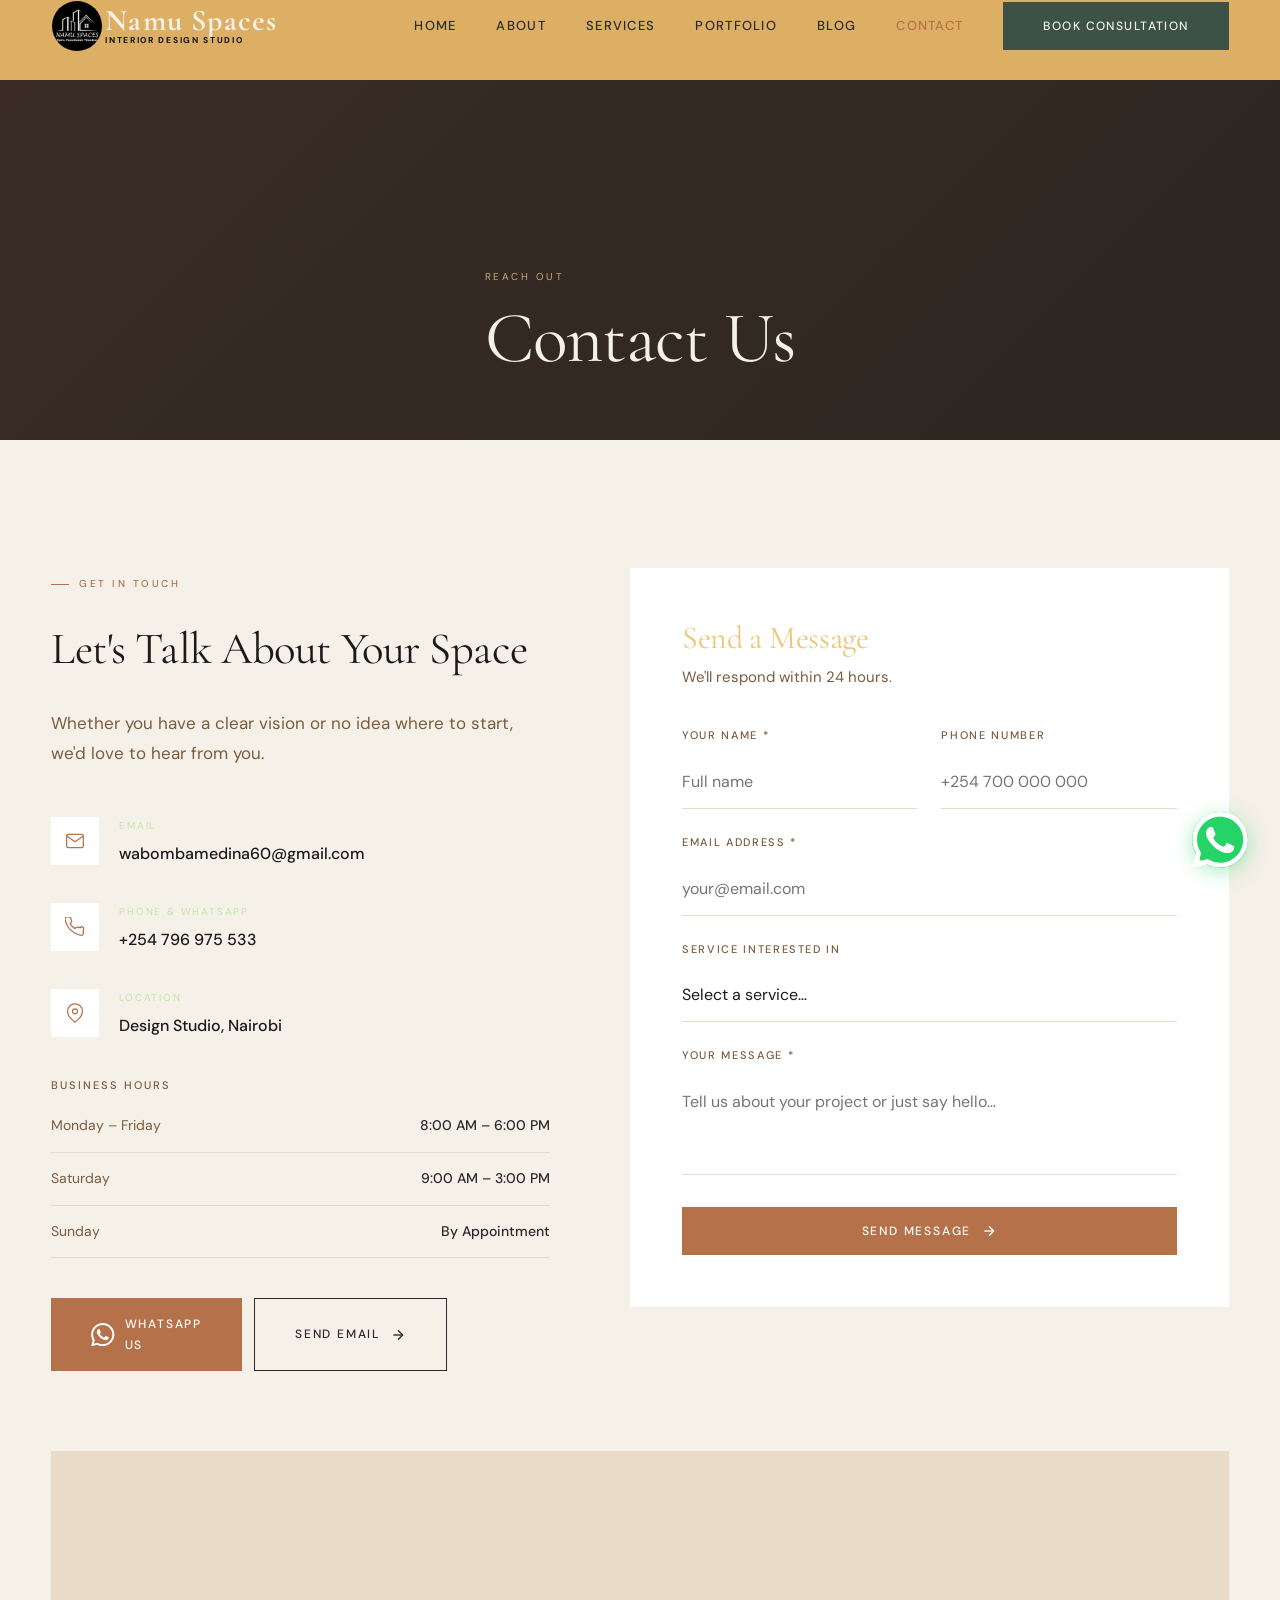
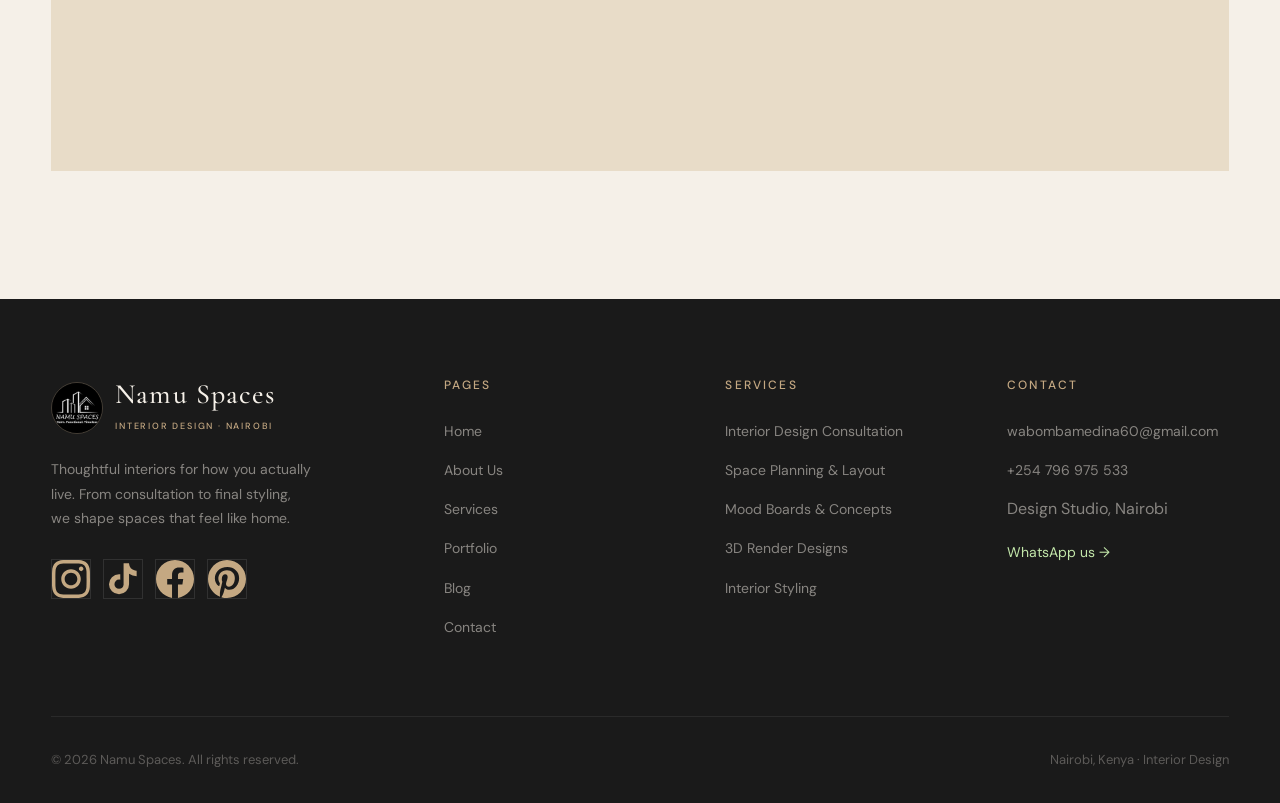
<file: contact.html>
<!DOCTYPE html>
<html lang="en">
<head>
  <meta charset="UTF-8">
  <meta name="viewport" content="width=device-width, initial-scale=1.0">
  <meta name="description" content="Contact Namu Spaces — Interior design studio in Nairobi, Kenya. Email, phone, WhatsApp.">
  <meta name="keywords" content="contact interior designer Nairobi, hire interior designer Kenya, interior design studio Nairobi">
  <meta name="robots" content="index, follow">
  <title>Contact — Namu Spaces | Interior Design Nairobi</title>
  <link rel="stylesheet" href="css/style.css">
</head>
<body data-page="contact">
  <div id="page-loader"><div class="loader-logo">Namu Spaces</div><div class="loader-bar-wrap"><div class="loader-bar"></div></div></div>
  <nav id="navbar"></nav>
  <div class="page-hero" style="margin-top:var(--nav-h)">
    <div class="page-hero-bg"></div>
    <div class="container page-hero-content">
      <span class="page-hero-label">Reach Out</span>
      <h1>Contact Us</h1>
    </div>
  </div>
  <main id="contact-main"></main>
  <footer id="footer"></footer>
  <div class="whatsapp-float" id="whatsapp-float"></div>
  <div class="modal-overlay" id="inquiry-modal"></div>
  <script src="js/db.js"></script>
  
  <script src="js/main.js"></script>
</body>
</html>
</file>
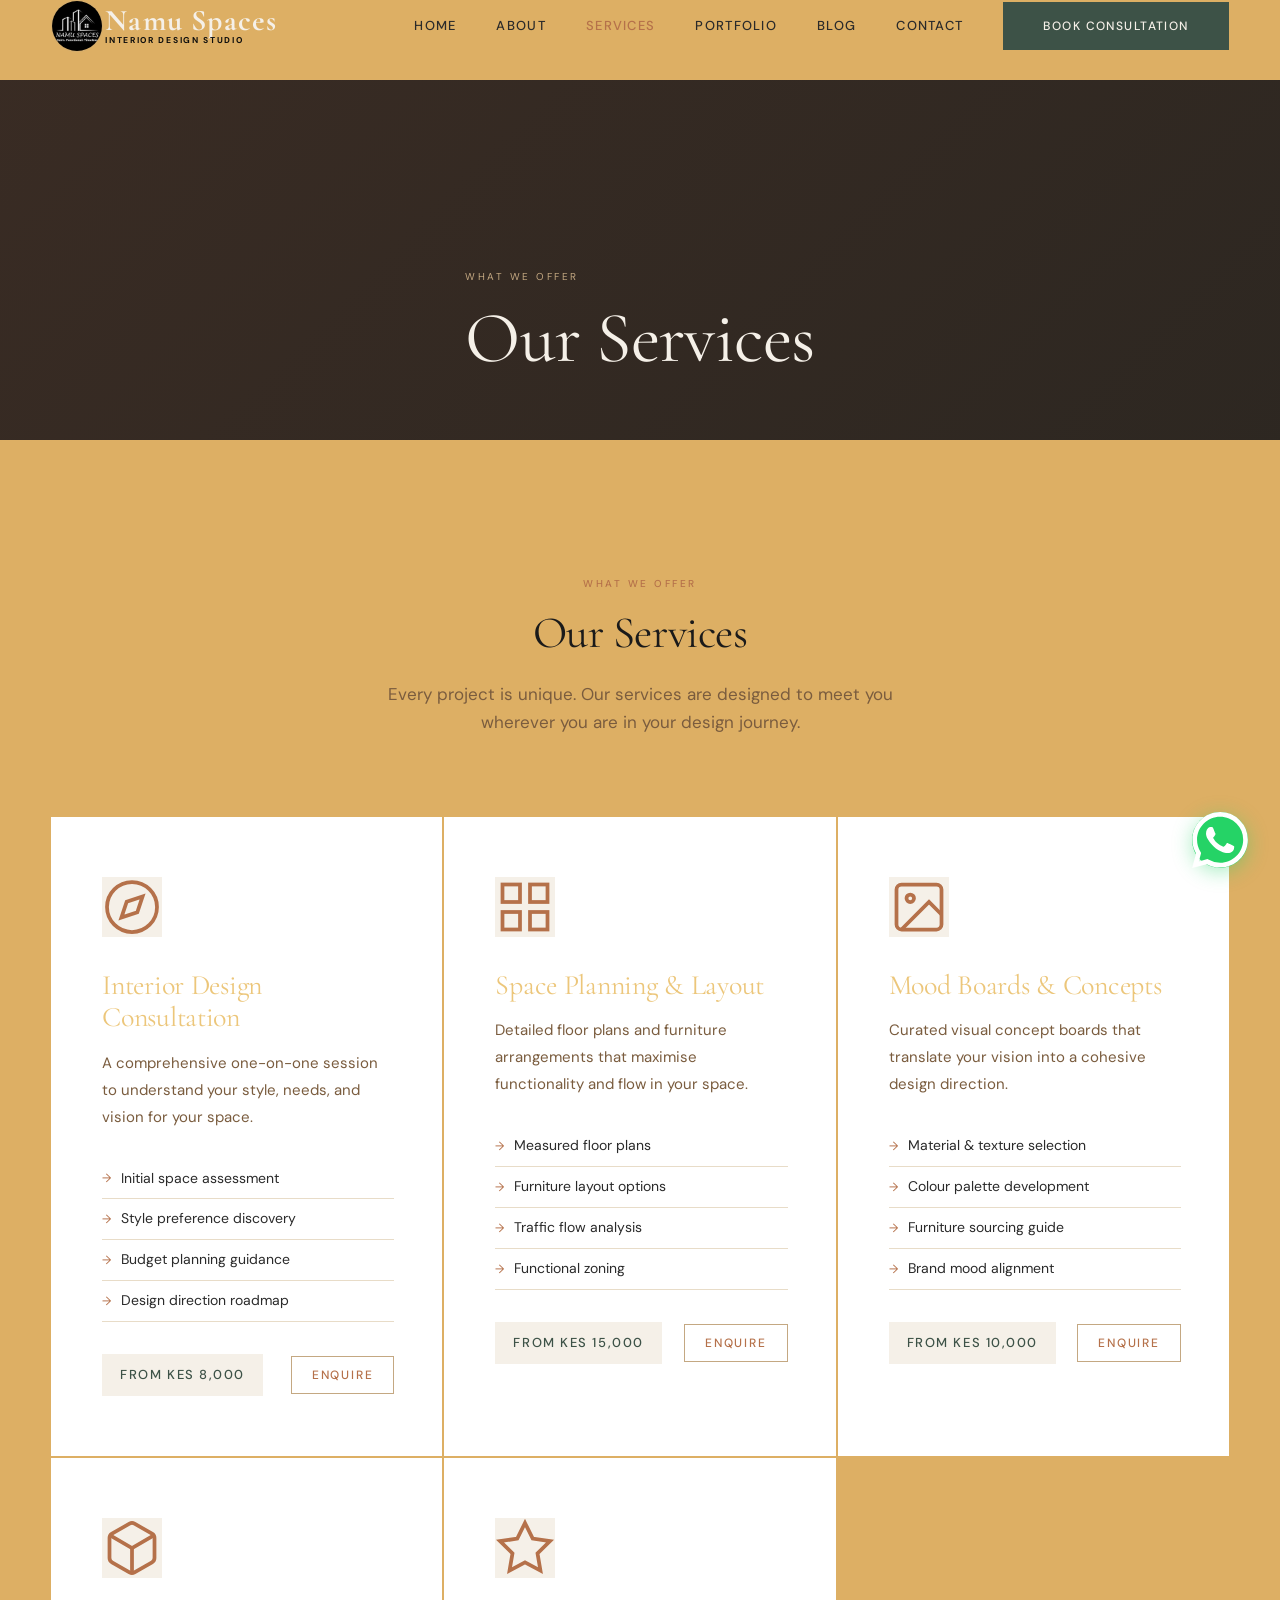
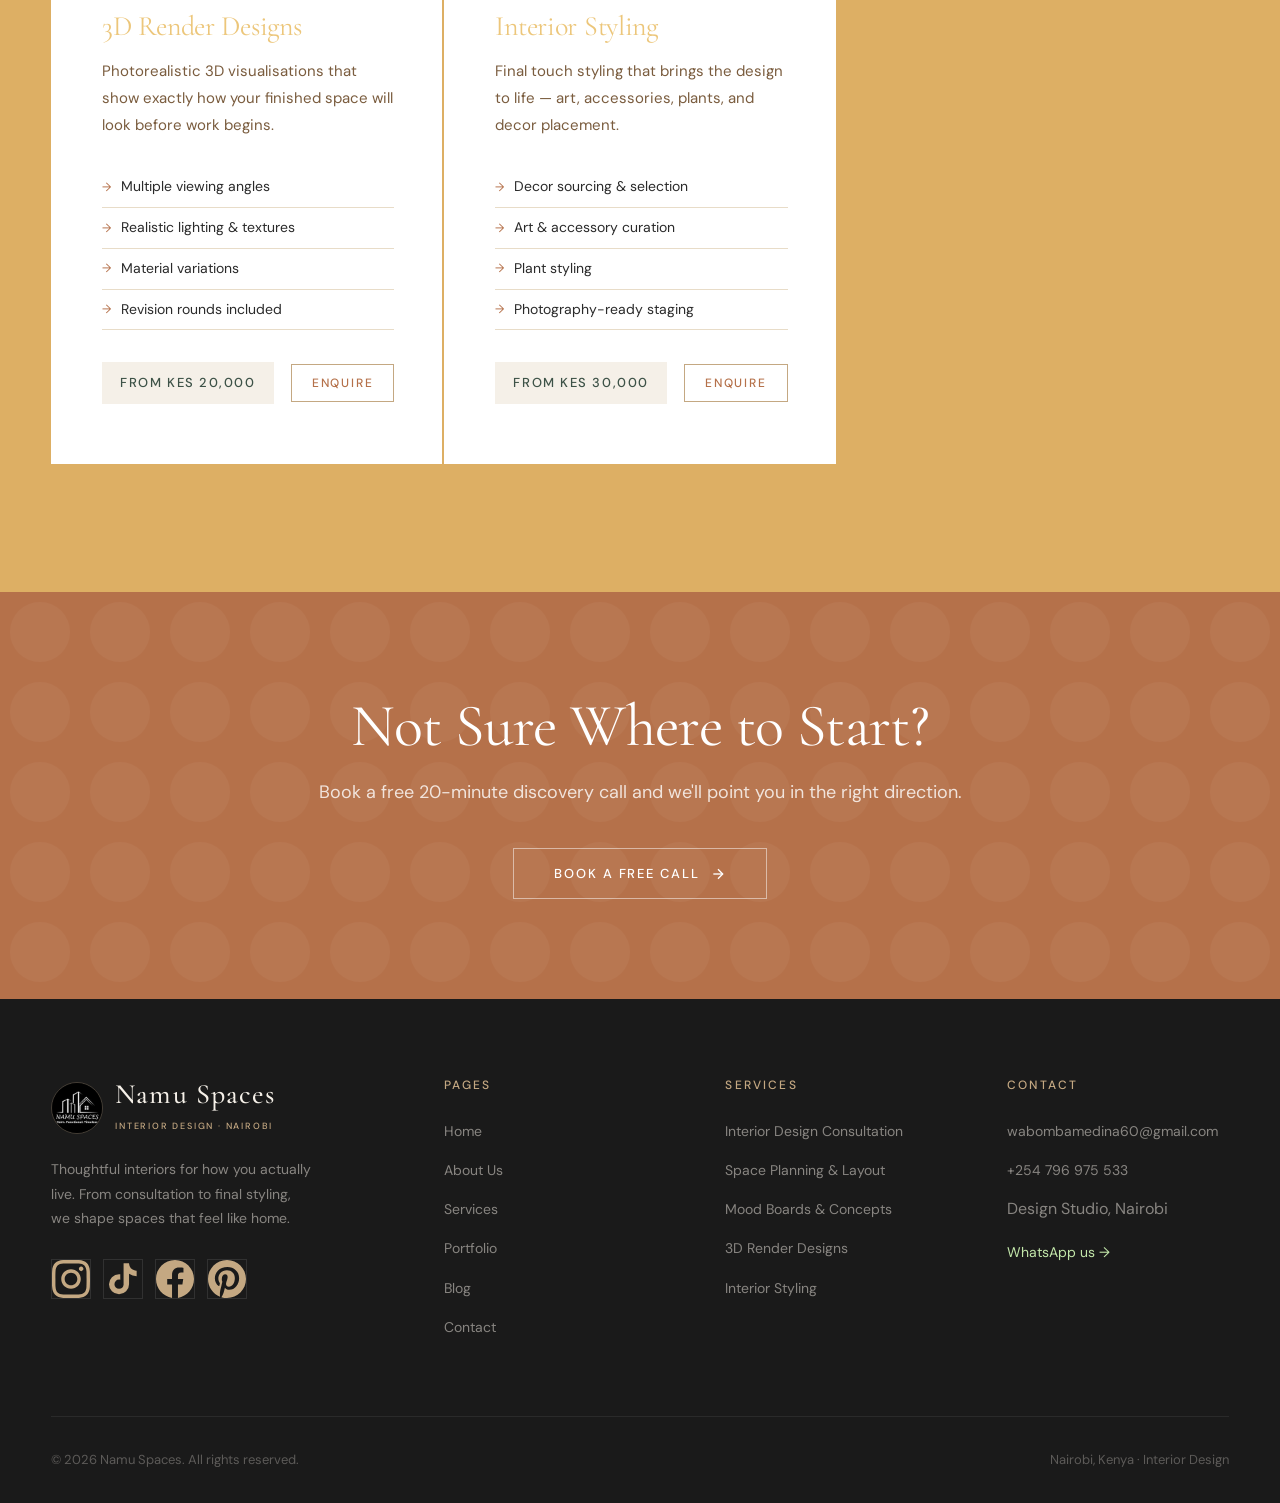
<file: services.html>
<!DOCTYPE html>
<html lang="en">
<head>
  <meta charset="UTF-8">
  <meta name="viewport" content="width=device-width, initial-scale=1.0">
  <meta name="description" content="Interior design services in Nairobi — Consultation, Space Planning, Mood Boards, 3D Renders, and Interior Styling by Namu Spaces.">
  <meta name="keywords" content="interior design services Nairobi, space planning Kenya, 3D render interior design, interior styling Nairobi">
  <meta name="robots" content="index, follow">
  <title>Services — Namu Spaces | Interior Design Nairobi</title>
  <link rel="stylesheet" href="css/style.css">
</head>
<body data-page="services">
  <div id="page-loader"><div class="loader-logo">Namu Spaces</div><div class="loader-bar-wrap"><div class="loader-bar"></div></div></div>
  <nav id="navbar"></nav>
  <div class="page-hero" style="margin-top:var(--nav-h)">
    <div class="page-hero-bg"></div>
    <div class="container page-hero-content">
      <span class="page-hero-label">What We Offer</span>
      <h1>Our Services</h1>
    </div>
  </div>
  <main id="services-main"></main>
  <footer id="footer"></footer>
  <div class="whatsapp-float" id="whatsapp-float"></div>
  <div class="modal-overlay" id="inquiry-modal"></div>
  <script src="js/db.js"></script>
  
  <script src="js/main.js"></script>
</body>
</html>
</file>
<file: css/style.css>
/* ============================================================
   NAMU SPACES — Design System
   Aesthetic: Warm organic minimalism | Kenyan contemporary
   Fonts: Cormorant Garamond (display) + DM Sans (body)
   ============================================================ */

@import url('https://fonts.googleapis.com/css2?family=Cormorant+Garamond:ital,wght@0,300;0,400;0,500;0,600;1,300;1,400&family=DM+Sans:wght@300;400;500;600&display=swap');

/* ── CSS Variables ─────────────────────────────────────────── */
:root {
  --cream:     #F5F0E8;
  --warm-white:#FDFAF4;
  --sand:      #E8DCC8;
  --clay:      #C4A882;
  --terracotta:#B5714A;
  --bark:      #7A5C3E;
  --forest:    #3D5247;
  --charcoal:  #2A2A2A;
  --ink:       #1A1A1A;
  --mist: #c3e7aa;
  --font-display: 'Cormorant Garamond', Georgia, serif;
  --font-body:    'DM Sans', sans-serif;
  --ease-smooth: cubic-bezier(0.25, 0.46, 0.45, 0.94);
  --ease-out:    cubic-bezier(0.0, 0.0, 0.2, 1);
  --nav-h: 80px;
  --radius: 2px;
  --section-pad: clamp(80px, 10vw, 140px);
}

/* ── Reset & Base ──────────────────────────────────────────── */
*, *::before, *::after { box-sizing: border-box; margin: 0; padding: 0; }

html {
  scroll-behavior: smooth;
  font-size: 16px;
  -webkit-font-smoothing: antialiased;
}

body {
  font-family: var(--font-body);
  background-color: #ddaf64;
  color: rgb(235 195 115 / 95%);
  line-height: 1.7;
  overflow-x: hidden;
}

img { display: block; width: 100%; height: 100%; object-fit: cover; }
a { color: inherit; text-decoration: none; }
ul { list-style: none; }
button { cursor: pointer; border: none; background: none; font-family: inherit; }

/* ── Typography ────────────────────────────────────────────── */
h1, h2, h3, h4 {
  font-family: var(--font-display);
  font-weight: 400;
  line-height: 1.15;
  letter-spacing: -0.01em;
}

.display-xl  { font-size: clamp(52px, 8vw, 110px); line-height: 1.0; }
.display-lg  { font-size: clamp(38px, 5vw, 68px); }
.display-md  { font-size: clamp(28px, 3.5vw, 48px); }
.display-sm  { font-size: clamp(22px, 2.5vw, 34px); }
.body-lg     { font-size: 18px; }
.body-md     { font-size: 16px; }
.body-sm     { font-size: 14px; }
.label       { font-size: 11px; letter-spacing: 0.18em; text-transform: uppercase; font-weight: 500; }
.italic      { font-style: italic; }

/* ── Layout ────────────────────────────────────────────────── */
.container {
  max-width: 1320px;
  margin: 0 auto;
  padding: 0 clamp(20px, 4vw, 60px);
}

.grid-2 { display: grid; grid-template-columns: 1fr 1fr; gap: 40px; align-items: center; }
.grid-3 { display: grid; grid-template-columns: repeat(3, 1fr); gap: 32px; }
.grid-4 { display: grid; grid-template-columns: repeat(4, 1fr); gap: 24px; }

section { padding: var(--section-pad) 0; }

/* ── Logo Image ────────────────────────────────────────────── */
.nav-logo {
  display: flex;
  align-items: center;
  gap: 11px;
  text-decoration: none;
  flex-shrink: 0;
}

.nav-logo-img {
  height: 52px;
  width: 52px;
  object-fit: cover;
  border-radius: 50%;
  display: block;
  border: 1.5px solid rgba(196,168,130,0.35);
  transition: border-color 0.3s, transform 0.3s;
  flex-shrink: 0;
}

#navbar.scrolled .nav-logo-img {
  border-color: rgb(215 172 112 / 55%);
}

.nav-logo-img:hover {
  border-color: var(--terracotta);
  transform: scale(1.06);
}

.nav-logo-text {
  display: flex;
  flex-direction: column;
  gap: 1px;
}

.nav-logo-name {
  font-family: var(--font-display);
  font-size: 30px;
  font-weight: bolder;
  color: var(--ink);
  letter-spacing: 0.04em;
  line-height: 1;
}

/* White name when nav is over dark hero */
#navbar:not(.scrolled) .nav-logo-name {
  color: var(--cream);
}

.nav-logo-tagline {
  font-size: 8.5px;
  letter-spacing: 0.2em;
  text-transform: uppercase;
  color: #0e0e0d;
  font-weight: bolder;
  line-height: 1;
}

/* Mobile menu logo */
.mobile-menu-logo {
  width: 60px;
  height: 60px;
  object-fit: cover;
  border-radius: 50%;
  border: 2px solid rgba(196,168,130,0.4);
  margin-bottom: 6px;
}

/* Footer logo */
.footer-logo-wrap {
  display: flex;
  align-items: center;
  gap: 12px;
  margin-bottom: 20px;
  text-decoration: none;
}

.footer-logo-img {
  height: 52px;
  width: 52px;
  object-fit: cover;
  border-radius: 50%;
  display: block;
  border: 1.5px solid rgba(196,168,130,0.25);
  transition: border-color 0.3s, transform 0.3s;
  flex-shrink: 0;
}

.footer-logo-img:hover {
  border-color: var(--clay);
  transform: scale(1.04);
}

.footer-logo-text .logo-mark {
  font-family: var(--font-display);
  font-size: 22px;
  color: var(--cream);
  display: block;
  letter-spacing: 0.04em;
  line-height: 1.1;
}

.footer-logo-text .logo-tagline {
  font-size: 9px;
  letter-spacing: 0.2em;
  text-transform: uppercase;
  color: var(--clay);
  font-weight: 500;
}
#navbar {
  position: fixed;
  top: 0;
  left: 0;
  right: 0;
  height: var(--nav-h);
  z-index: 1000;
}

#navbar.scrolled {
  background: rgb(235 195 115 / 95%);
  backdrop-filter: blur(20px);
  box-shadow: 0 1px 0 rgb(231 216 107 / 8%);
}

.nav-inner {
  display: flex;
  align-items: center;
  justify-content: space-between;
  height: 100%;
}

.nav-logo {
  display: flex;
  flex-direction: row;
  gap: 2px;
}

.logo-mark {
  font-family: var(--font-display);
  font-size: 26px;
  font-weight: 500;
  color: var(--ink);
  letter-spacing: 0.04em;
}

.logo-tagline {
  font-size: 9px;
  letter-spacing: 0.22em;
  text-transform: uppercase;
  color: var(--clay);
  font-weight: 500;
}

.nav-links {
  display: flex;
  align-items: center;
  gap: 40px;
}

.nav-links a {
  font-size: 13px;
  letter-spacing: 0.1em;
  text-transform: uppercase;
  font-weight: 500;
  color: var(--charcoal);
  position: relative;
  transition: color 0.3s;
}

.nav-links a::after {
  content: '';
  position: absolute;
  bottom: -3px; left: 0;
  width: 0; height: 1px;
  background: var(--terracotta);
  transition: width 0.3s var(--ease-smooth);
}

.nav-links a:hover { color: var(--terracotta); }
.nav-links a:hover::after { width: 100%; }

.nav-cta {
  background: var(--forest);
  color: var(--cream) !important;
  padding: 12px 28px;
  font-size: 12px !important;
  letter-spacing: 0.12em !important;
}
.nav-cta::after { display: none !important; }
.nav-cta:hover { background: var(--bark) !important; color: var(--cream) !important; }

/* Hamburger */
.nav-toggle {
  display: none;
  flex-direction: column;
  gap: 5px;
  padding: 8px;
}
.nav-toggle span {
  display: block;
  width: 24px; height: 1.5px;
  background: var(--ink);
  transition: all 0.3s var(--ease-smooth);
}
.nav-toggle.active span:nth-child(1) { transform: translateY(6.5px) rotate(45deg); }
.nav-toggle.active span:nth-child(2) { opacity: 0; }
.nav-toggle.active span:nth-child(3) { transform: translateY(-6.5px) rotate(-45deg); }

/* Mobile Menu */
.mobile-menu {
  display: none;
  position: relative;
  top: var(--nav-h);
  left: 0;
  right: 0;
  bottom: 0;
  background: #d5aa54;
  z-index: 999;
  flex-direction: column;
  align-items: center;
  justify-content: center;
  gap: 32px;
  opacity: 0;
  pointer-events: none;
  transition: opacity 0.3s var(--ease-smooth);
}
.mobile-menu.open {display: flex;opacity: 1;pointer-events: all;}
.mobile-menu a {
  font-family: var(--font-display);
  font-size: 36px;
  color: var(--charcoal);
  transition: color 0.2s;
}
.mobile-menu a:hover { color: var(--terracotta); }

/* ── Buttons ───────────────────────────────────────────────── */
.btn {
  display: inline-flex;
  align-items: center;
  gap: 10px;
  padding: 16px 40px;
  font-family: var(--font-body);
  font-size: 12px;
  font-weight: 500;
  letter-spacing: 0.15em;
  text-transform: uppercase;
  transition: all 0.3s var(--ease-smooth);
  position: relative;
  overflow: hidden;
}

.btn-primary {
  background: var(--terracotta);
  color: white;
}
.btn-primary:hover { background: var(--bark); transform: translateY(-1px); }

.btn-secondary {
  background: transparent;
  color: var(--charcoal);
  border: 1px solid var(--charcoal);
}
.btn-secondary:hover { background: var(--charcoal); color: var(--cream); }

.btn-ghost {
  background: transparent;
  color: var(--terracotta);
  border: 1px solid var(--clay);
  padding: 12px 28px;
}
.btn-ghost:hover { background: var(--terracotta); color: white; border-color: var(--terracotta); }

.btn-outline-white {
  background: transparent;
  color: white;
  border: 1px solid rgba(255,255,255,0.5);
}
.btn-outline-white:hover { background: rgba(255,255,255,0.1); }

/* ── Section Headers ───────────────────────────────────────── */
.section-header {
  margin-bottom: 64px;
}
.section-header.centered { text-align: center; }

.section-label {
  display: inline-block;
  font-size: 10px;
  letter-spacing: 0.25em;
  text-transform: uppercase;
  color: var(--terracotta);
  font-weight: 500;
  margin-bottom: 16px;
  position: relative;
  padding-left: 28px;
}
.section-label::before {
  content: '';
  position: absolute;
  left: 0; top: 50%;
  width: 18px; height: 1px;
  background: var(--terracotta);
}
.section-header.centered .section-label { padding-left: 0; }
.section-header.centered .section-label::before { display: none; }

.section-title { color: var(--ink); margin-bottom: 20px; }
.section-subtitle {
  font-size: 17px;
  color: var(--bark);
  max-width: 520px;
  line-height: 1.7;
}
.section-header.centered .section-subtitle { margin: 0 auto; }

/* ── Hero ──────────────────────────────────────────────────── */
#hero {
  height: 100vh;
  min-height: 700px;
  position: relative;
  display: flex;
  align-items: flex-end;
  overflow: hidden;
  padding-bottom: clamp(60px, 8vw, 100px);
}

.hero-bg {
  position: absolute;
  inset: 0;
  background: linear-gradient(135deg, #2A2420 0%, #3D3028 50%, #4A3826 100%);
}

/* Decorative geometric overlay */
.hero-bg::after {
  content: '';
  position: absolute;
  inset: 0;
  background: url("data:image/svg+xml,%3Csvg width='60' height='60' viewBox='0 0 60 60' xmlns='http://www.w3.org/2000/svg'%3E%3Cg fill='none' fill-rule='evenodd'%3E%3Cg fill='%23C4A882' fill-opacity='0.04'%3E%3Cpath d='M36 34v-4h-2v4h-4v2h4v4h2v-4h4v-2h-4zm0-30V0h-2v4h-4v2h4v4h2V6h4V4h-4zM6 34v-4H4v4H0v2h4v4h2v-4h4v-2H6zM6 4V0H4v4H0v2h4v4h2V6h4V4H6z'/%3E%3C/g%3E%3C/g%3E%3C/svg%3E");
}

.hero-image-overlay {
  position: absolute;
  inset: 0;
  background: linear-gradient(to bottom, rgba(30,22,15,0.3) 0%, rgba(20,15,10,0.7) 100%);
}

.hero-bg-img {
  position: absolute;
  inset: 0;
  background-size: cover;
  background-position: center;
  background-repeat: no-repeat;
  opacity: 0.45;
  transition: opacity 0.8s ease;
}

.hero-content {
  position: relative;
  z-index: 2;
  width: 100%;
}

.hero-eyebrow {
  display: flex;
  align-items: center;
  gap: 16px;
  margin-bottom: 28px;
  opacity: 0;
  animation: fadeUp 0.8s var(--ease-smooth) 0.3s forwards;
}

.hero-eyebrow-line {
  width: 40px; height: 1px;
  background: var(--clay);
}

.hero-eyebrow-text {
  font-size: 10px;
  letter-spacing: 0.25em;
  text-transform: uppercase;
  color: var(--clay);
  font-weight: 500;
}

.hero-title {
  color: var(--cream);
  margin-bottom: 32px;
  opacity: 0;
  animation: fadeUp 0.8s var(--ease-smooth) 0.5s forwards;
}

.hero-title em {
  color: var(--clay);
  font-style: italic;
}

.hero-desc {
  color: rgba(245, 240, 232, 0.7);
  max-width: 460px;
  font-size: 17px;
  line-height: 1.75;
  margin-bottom: 48px;
  opacity: 0;
  animation: fadeUp 0.8s var(--ease-smooth) 0.7s forwards;
}

.hero-ctas {
  display: flex;
  align-items: center;
  gap: 20px;
  flex-wrap: wrap;
  opacity: 0;
  animation: fadeUp 0.8s var(--ease-smooth) 0.9s forwards;
}

.hero-scroll {
  position: absolute;
  bottom: 40px; right: clamp(20px, 4vw, 60px);
  display: flex;
  flex-direction: column;
  align-items: center;
  gap: 12px;
  z-index: 2;
  opacity: 0;
  animation: fadeIn 1s var(--ease-smooth) 1.2s forwards;
}

.hero-scroll-text {
  font-size: 9px;
  letter-spacing: 0.2em;
  text-transform: uppercase;
  color: var(--clay);
  writing-mode: vertical-rl;
}

.hero-scroll-line {
  width: 1px;
  height: 60px;
  background: linear-gradient(to bottom, var(--clay), transparent);
  animation: scrollLine 2s ease-in-out infinite;
}

/* ── Stats Bar ─────────────────────────────────────────────── */
.stats-bar {
  background: var(--forest);
  padding: 40px 0;
}

.stats-inner {
  display: grid;
  grid-template-columns: repeat(4, 1fr);
  gap: 0;
}

.stat-item {
  text-align: center;
  padding: 24px 20px;
  position: relative;
}
.stat-item:not(:last-child)::after {
  content: '';
  position: absolute;
  right: 0; top: 20%; bottom: 20%;
  width: 1px;
  background: rgba(255,255,255,0.1);
}

.stat-number {
  font-family: var(--font-display);
  font-size: 48px;
  color: var(--cream);
  line-height: 1;
  margin-bottom: 8px;
}

.stat-label {
  font-size: 11px;
  letter-spacing: 0.15em;
  text-transform: uppercase;
  color: var(--mist);
}

/* ── Services ──────────────────────────────────────────────── */
#services { background: var(--cream); }

.services-grid {
  display: grid;
  grid-template-columns: repeat(auto-fit, minmax(280px, 1fr));
  gap: 2px;
  margin-top: 0;
}

.service-card {
  background: white;
  padding: 52px 40px;
  position: relative;
  overflow: hidden;
  transition: all 0.4s var(--ease-smooth);
  cursor: default;
}

.service-card::before {
  content: '';
  position: absolute;
  bottom: 0; left: 0; right: 0;
  height: 3px;
  background: var(--terracotta);
  transform: scaleX(0);
  transform-origin: left;
  transition: transform 0.4s var(--ease-smooth);
}

.service-card:hover { transform: translateY(-4px); box-shadow: 0 20px 60px rgba(0,0,0,0.08); }
.service-card:hover::before { transform: scaleX(1); }

.service-icon {
  width: 48px; height: 48px;
  margin-bottom: 28px;
  color: var(--terracotta);
}

.service-number {
  position: absolute;
  top: 28px; right: 32px;
  font-family: var(--font-display);
  font-size: 72px;
  color: var(--sand);
  line-height: 1;
  font-weight: 300;
  pointer-events: none;
}

.service-name {
  font-family: var(--font-display);
  font-size: 24px;
  margin-bottom: 16px;
  color: var(--ink);
}

.service-desc {
  font-size: 15px;
  color: var(--bark);
  line-height: 1.75;
  margin-bottom: 28px;
}

.service-price {
  font-size: 12px;
  letter-spacing: 0.12em;
  text-transform: uppercase;
  color: var(--terracotta);
  font-weight: 500;
}

/* ── Portfolio ─────────────────────────────────────────────── */
#portfolio { background: var(--warm-white); }

.portfolio-filters {
  display: flex;
  gap: 4px;
  margin-bottom: 48px;
  flex-wrap: wrap;
}

.filter-btn {
  padding: 10px 24px;
  font-size: 12px;
  letter-spacing: 0.1em;
  text-transform: uppercase;
  font-weight: 500;
  color: var(--bark);
  border: 1px solid var(--sand);
  background: white;
  transition: all 0.3s;
}

.filter-btn:hover, .filter-btn.active {
  background: var(--forest);
  color: var(--cream);
  border-color: var(--forest);
}

.portfolio-grid {
  display: grid;
  grid-template-columns: repeat(12, 1fr);
  gap: 20px;
}

.portfolio-item {
  position: relative;
  overflow: hidden;
  background: var(--sand);
  cursor: pointer;
}

.portfolio-item.span-8 { grid-column: span 8; }
.portfolio-item.span-4 { grid-column: span 4; }
.portfolio-item.span-6 { grid-column: span 6; }
.portfolio-item.tall { grid-row: span 2; }

.portfolio-img {
  aspect-ratio: unset;
  height: 100%;
  min-height: 300px;
  transition: transform 0.6s var(--ease-smooth);
}

.portfolio-item:hover .portfolio-img { transform: scale(1.05); }

.portfolio-overlay {
  position: absolute;
  inset: 0;
  background: linear-gradient(to top, rgba(26,16,8,0.85) 0%, transparent 60%);
  opacity: 0;
  transition: opacity 0.4s var(--ease-smooth);
  display: flex;
  flex-direction: column;
  justify-content: flex-end;
  padding: 32px;
}

.portfolio-item:hover .portfolio-overlay { opacity: 1; }

.portfolio-tag {
  font-size: 10px;
  letter-spacing: 0.2em;
  text-transform: uppercase;
  color: var(--clay);
  margin-bottom: 8px;
}

.portfolio-title-card {
  font-family: var(--font-display);
  font-size: 22px;
  color: var(--cream);
}

/* ── Featured Section ──────────────────────────────────────── */
.featured-section {
  background: var(--ink);
  padding: var(--section-pad) 0;
  position: relative;
  overflow: hidden;
}

.featured-section::before {
  content: 'NAMU';
  position: absolute;
  top: 50%; left: 50%;
  transform: translate(-50%, -50%);
  font-family: var(--font-display);
  font-size: 280px;
  color: rgba(255,255,255,0.02);
  white-space: nowrap;
  pointer-events: none;
  font-weight: 600;
}

/* ── About Preview ─────────────────────────────────────────── */
#about-preview { background: var(--cream); }

.about-image-stack {
  position: relative;
  height: 560px;
}

.about-img-main {
  position: absolute;
  top: 0; left: 0;
  width: 75%; height: 80%;
  background: var(--sand);
}

.about-img-accent {
  position: absolute;
  bottom: 0; right: 0;
  width: 55%; height: 55%;
  background: var(--clay);
  border: 8px solid var(--cream);
}

.about-accent-badge {
  position: absolute;
  bottom: 60px; left: -20px;
  background: var(--terracotta);
  color: white;
  padding: 20px 28px;
  z-index: 2;
}

.badge-number {
  font-family: var(--font-display);
  font-size: 42px;
  line-height: 1;
  display: block;
  margin-bottom: 4px;
}

.badge-text {
  font-size: 10px;
  letter-spacing: 0.15em;
  text-transform: uppercase;
}

/* ── Testimonials ──────────────────────────────────────────── */
#testimonials { background: var(--forest); }

.testimonial-grid {
  display: grid;
  grid-template-columns: repeat(3, 1fr);
  gap: 2px;
}

.testimonial-card {
  background: rgba(255,255,255,0.05);
  padding: 48px 40px;
  border-top: 1px solid rgba(255,255,255,0.08);
  transition: background 0.3s;
}
.testimonial-card:hover { background: rgba(255,255,255,0.08); }

.testimonial-quote-mark {
  font-family: var(--font-display);
  font-size: 80px;
  color: var(--clay);
  line-height: 0.7;
  margin-bottom: 28px;
  display: block;
}

.testimonial-text {
  font-family: var(--font-display);
  font-size: 20px;
  color: var(--cream);
  line-height: 1.6;
  font-style: italic;
  margin-bottom: 32px;
}

.testimonial-author { display: flex; align-items: center; gap: 16px; }

.author-avatar {
  width: 48px; height: 48px;
  border-radius: 50%;
  background: var(--clay);
  overflow: hidden;
  flex-shrink: 0;
  display: flex;
  align-items: center;
  justify-content: center;
  font-family: var(--font-display);
  font-size: 20px;
  color: white;
}

.author-name {
  font-weight: 500;
  color: var(--cream);
  font-size: 15px;
}

.author-location {
  font-size: 12px;
  color: var(--mist);
  letter-spacing: 0.05em;
}

.testimonial-stars {
  color: var(--clay);
  font-size: 14px;
  margin-bottom: 4px;
}

/* ── Blog ──────────────────────────────────────────────────── */
#blog { background: var(--warm-white); }

.blog-grid {
  display: grid;
  grid-template-columns: 1.4fr 1fr 1fr;
  gap: 32px;
}

.blog-card {
  background: white;
  overflow: hidden;
  transition: transform 0.3s var(--ease-smooth);
}
.blog-card:hover { transform: translateY(-4px); }

.blog-img {
  aspect-ratio: 16/10;
  background: var(--sand);
  overflow: hidden;
}

.blog-img img { transition: transform 0.5s var(--ease-smooth); }
.blog-card:hover .blog-img img { transform: scale(1.05); }

.blog-content { padding: 32px; }

.blog-meta {
  display: flex;
  gap: 16px;
  margin-bottom: 16px;
}

.blog-cat {
  font-size: 10px;
  letter-spacing: 0.18em;
  text-transform: uppercase;
  color: var(--terracotta);
  font-weight: 500;
}

.blog-date {
  font-size: 12px;
  color: var(--mist);
}

.blog-title {
  font-family: var(--font-display);
  font-size: 22px;
  color: var(--ink);
  line-height: 1.3;
  margin-bottom: 16px;
  transition: color 0.2s;
}
.blog-card:hover .blog-title { color: var(--terracotta); }

.blog-excerpt {
  font-size: 14px;
  color: var(--bark);
  line-height: 1.7;
  margin-bottom: 24px;
}

.read-more {
  font-size: 11px;
  letter-spacing: 0.15em;
  text-transform: uppercase;
  color: var(--terracotta);
  font-weight: 500;
  display: inline-flex;
  align-items: center;
  gap: 8px;
}

.blog-card.featured .blog-img { aspect-ratio: 16/12; }
.blog-card.featured .blog-title { font-size: 30px; }

/* ── CTA Banner ────────────────────────────────────────────── */
.cta-banner {
  background: var(--terracotta);
  padding: 100px 0;
  text-align: center;
  position: relative;
  overflow: hidden;
}

.cta-banner::before {
  content: '';
  position: absolute;
  inset: 0;
  background: url("data:image/svg+xml,%3Csvg width='80' height='80' viewBox='0 0 80 80' xmlns='http://www.w3.org/2000/svg'%3E%3Cg fill='%23fff' fill-opacity='0.04' fill-rule='evenodd'%3E%3Ccircle cx='40' cy='40' r='30'/%3E%3C/g%3E%3C/svg%3E");
}

.cta-banner h2 {
  font-family: var(--font-display);
  font-size: clamp(36px, 5vw, 60px);
  color: white;
  margin-bottom: 16px;
  position: relative;
}

.cta-banner p {
  color: rgba(255,255,255,0.8);
  font-size: 18px;
  margin-bottom: 40px;
  position: relative;
}

.cta-banner .btn-outline-white {
  position: relative;
  font-size: 13px;
}

/* ── Contact ───────────────────────────────────────────────── */
#contact-section { background: var(--cream); }

.contact-grid {
  display: grid;
  grid-template-columns: 1fr 1.2fr;
  gap: 80px;
  align-items: start;
}

.contact-info-item {
  display: flex;
  gap: 20px;
  margin-bottom: 36px;
}

.contact-icon-wrap {
  width: 48px; height: 48px;
  background: white;
  display: flex;
  align-items: center;
  justify-content: center;
  flex-shrink: 0;
}

.contact-detail-label {
  font-size: 10px;
  letter-spacing: 0.18em;
  text-transform: uppercase;
  color: var(--mist);
  margin-bottom: 6px;
}

.contact-detail-value {
  font-size: 16px;
  color: var(--ink);
  font-weight: 500;
}

.contact-form-wrap {
  background: white;
  padding: 52px;
}

.form-group { margin-bottom: 24px; }

.form-group label {
  display: block;
  font-size: 11px;
  letter-spacing: 0.15em;
  text-transform: uppercase;
  color: var(--bark);
  margin-bottom: 10px;
  font-weight: 500;
}

.form-group input,
.form-group select,
.form-group textarea {
  width: 100%;
  padding: 16px 0;
  font-family: var(--font-body);
  font-size: 16px;
  color: var(--ink);
  background: transparent;
  border: none;
  border-bottom: 1px solid var(--sand);
  outline: none;
  transition: border-color 0.3s;
  -webkit-appearance: none;
}

.form-group input:focus,
.form-group select:focus,
.form-group textarea:focus { border-bottom-color: var(--terracotta); }

.form-group textarea { resize: none; height: 100px; }

.form-row { display: grid; grid-template-columns: 1fr 1fr; gap: 24px; }

/* ── Footer ────────────────────────────────────────────────── */
footer {
  background: var(--ink);
  color: var(--cream);
  padding: 80px 0 32px;
}

.footer-grid {
  display: grid;
  grid-template-columns: 1.5fr 1fr 1fr 1fr;
  gap: 60px;
  margin-bottom: 64px;
}

.footer-brand .logo-mark { color: var(--cream); font-size: 28px; }
.footer-brand .logo-tagline { color: var(--clay); }

.footer-brand p {
  font-size: 14px;
  color: rgba(245,240,232,0.5);
  line-height: 1.75;
  margin: 20px 0 28px;
  max-width: 260px;
}

.footer-social {
  display: flex;
  gap: 12px;
}

.social-link {
  width: 40px; height: 40px;
  border: 1px solid rgba(255,255,255,0.1);
  display: flex;
  align-items: center;
  justify-content: center;
  color: var(--clay);
  font-size: 16px;
  transition: all 0.3s;
  text-decoration: none;
}
.social-link:hover {
  background: var(--terracotta);
  border-color: var(--terracotta);
  color: white;
}

.footer-col h4 {
  font-size: 12px;
  letter-spacing: 0.18em;
  text-transform: uppercase;
  color: var(--clay);
  margin-bottom: 24px;
  font-family: var(--font-body);
  font-weight: 500;
}

.footer-col ul li { margin-bottom: 12px; }
.footer-col ul a {
  font-size: 14px;
  color: rgba(245,240,232,0.5);
  transition: color 0.2s;
}
.footer-col ul a:hover { color: var(--cream); }

.footer-bottom {
  padding-top: 32px;
  border-top: 1px solid rgba(255,255,255,0.07);
  display: flex;
  justify-content: space-between;
  align-items: center;
}

.footer-copy {
  font-size: 13px;
  color: rgba(245,240,232,0.3);
}

/* ── WhatsApp Float ────────────────────────────────────────── */
.whatsapp-float {
  position: fixed;
  bottom: 32px; right: 32px;
  z-index: 998;
  display: flex;
  flex-direction: column;
  align-items: flex-end;
  gap: 12px;
}

.whatsapp-btn {
  width: 56px; height: 56px;
  background: #25D366;
  border-radius: 50%;
  display: flex;
  align-items: center;
  justify-content: center;
  color: white;
  font-size: 28px;
  box-shadow: 0 4px 20px rgba(37, 211, 102, 0.4);
  transition: transform 0.3s, box-shadow 0.3s;
  text-decoration: none;
}
.whatsapp-btn:hover {
  transform: scale(1.1);
  box-shadow: 0 6px 30px rgba(37, 211, 102, 0.5);
}

.whatsapp-tooltip {
  background: var(--ink);
  color: white;
  font-size: 12px;
  padding: 8px 14px;
  white-space: nowrap;
  opacity: 0;
  transform: translateX(8px);
  transition: all 0.3s;
  pointer-events: none;
}

.whatsapp-float:hover .whatsapp-tooltip {
  opacity: 1;
  transform: translateX(0);
}

/* ── Modal ─────────────────────────────────────────────────── */
.modal-overlay {
  position: fixed;
  inset: 0;
  background: rgba(26, 16, 8, 0.7);
  z-index: 2000;
  display: flex;
  align-items: center;
  justify-content: center;
  padding: 20px;
  opacity: 0;
  pointer-events: none;
  transition: opacity 0.3s var(--ease-smooth);
  backdrop-filter: blur(4px);
}

.modal-overlay.open {
  opacity: 1;
  pointer-events: all;
}

.modal {
  background: var(--warm-white);
  max-width: 600px;
  width: 100%;
  padding: 60px;
  position: relative;
  transform: translateY(20px);
  transition: transform 0.3s var(--ease-smooth);
}

.modal-overlay.open .modal { transform: translateY(0); }

.modal-close {
  position: absolute;
  top: 24px; right: 24px;
  width: 40px; height: 40px;
  display: flex;
  align-items: center;
  justify-content: center;
  color: var(--bark);
  font-size: 24px;
  transition: color 0.2s;
}
.modal-close:hover { color: var(--terracotta); }

.modal h3 {
  font-family: var(--font-display);
  font-size: 32px;
  margin-bottom: 8px;
}

.modal p.subtitle {
  color: var(--bark);
  margin-bottom: 36px;
}

/* ── Page Hero ─────────────────────────────────────────────── */
.page-hero {
  height: 360px;
  background: var(--ink);
  display: flex;
  align-items: flex-end;
  padding-bottom: 60px;
  position: relative;
  overflow: hidden;
  margin-top: var(--nav-h);
}

.page-hero-bg {
  position: absolute;
  inset: 0;
  opacity: 0.2;
  background: linear-gradient(135deg, var(--terracotta), var(--bark));
}

.page-hero-content { position: relative; z-index: 2; }

.page-hero-label {
  font-size: 10px;
  letter-spacing: 0.25em;
  text-transform: uppercase;
  color: var(--clay);
  margin-bottom: 12px;
  display: block;
}

.page-hero h1 {
  color: var(--cream);
  font-size: clamp(40px, 6vw, 72px);
}

/* ── Animations ────────────────────────────────────────────── */
@keyframes fadeUp {
  from { opacity: 0; transform: translateY(30px); }
  to   { opacity: 1; transform: translateY(0); }
}

@keyframes fadeIn {
  from { opacity: 0; }
  to   { opacity: 1; }
}

@keyframes scrollLine {
  0%, 100% { transform: scaleY(1); opacity: 1; }
  50%       { transform: scaleY(0.3); opacity: 0.3; }
}

.reveal {
  opacity: 0;
  transform: translateY(40px);
  transition: opacity 0.7s var(--ease-smooth), transform 0.7s var(--ease-smooth);
}
.reveal.visible { opacity: 1; transform: translateY(0); }

.reveal-delay-1 { transition-delay: 0.1s; }
.reveal-delay-2 { transition-delay: 0.2s; }
.reveal-delay-3 { transition-delay: 0.3s; }
.reveal-delay-4 { transition-delay: 0.4s; }

/* ── Toast ─────────────────────────────────────────────────── */
.toast {
  position: fixed;
  bottom: 32px; left: 50%;
  transform: translateX(-50%) translateY(80px);
  background: var(--forest);
  color: white;
  padding: 16px 32px;
  font-size: 14px;
  z-index: 9999;
  transition: transform 0.4s var(--ease-smooth);
  white-space: nowrap;
}
.toast.show { transform: translateX(-50%) translateY(0); }

/* ── Breadcrumb ────────────────────────────────────────────── */
.breadcrumb {
  display: flex;
  align-items: center;
  gap: 8px;
  font-size: 12px;
  color: var(--mist);
  margin-bottom: 32px;
}
.breadcrumb a { color: var(--clay); }
.breadcrumb span { color: var(--mist); }

/* ── Image Loading ─────────────────────────────────────────── */
/* Shimmer skeleton while cloud images load */
.portfolio-img,
.blog-img,
.team-photo,
.about-img-main,
.about-img-accent {
  position: relative;
  overflow: hidden;
}

.portfolio-img::before,
.blog-img::before,
.team-photo::before,
.about-img-main::before,
.about-img-accent::before {
  content: '';
  position: absolute;
  inset: 0;
  background: linear-gradient(90deg, transparent 0%, rgba(255,255,255,0.06) 50%, transparent 100%);
  background-size: 200% 100%;
  animation: shimmer 1.6s infinite;
  z-index: 1;
  pointer-events: none;
}

/* Remove shimmer once image loads */
.portfolio-img img,
.blog-img img,
.team-photo img,
.about-img-main img,
.about-img-accent img {
  position: relative;
  z-index: 2;
  opacity: 0;
  transition: opacity 0.5s ease;
}

.portfolio-img img.loaded,
.blog-img img.loaded,
.team-photo img.loaded,
.about-img-main img.loaded,
.about-img-accent img.loaded {
  opacity: 1;
}

@keyframes shimmer {
  0%   { background-position: -200% 0; }
  100% { background-position:  200% 0; }
}
#page-loader {
  position: fixed;
  inset: 0;
  background: var(--ink);
  z-index: 9999;
  display: flex;
  flex-direction: column;
  align-items: center;
  justify-content: center;
  gap: 24px;
  transition: opacity 0.5s, visibility 0.5s;
}

#page-loader.hidden { opacity: 0; visibility: hidden; }

.loader-logo {
  font-family: var(--font-display);
  font-size: 42px;
  color: var(--cream);
  letter-spacing: 0.1em;
}

.loader-bar-wrap {
  width: 200px; height: 1px;
  background: rgba(255,255,255,0.1);
}

.loader-bar {
  height: 100%;
  background: var(--clay);
  animation: loadBar 1.2s var(--ease-smooth) forwards;
}

@keyframes loadBar { from { width: 0; } to { width: 100%; } }

/* ── Page-specific ─────────────────────────────────────────── */

/* About Page */
.team-grid {
  display: grid;
  grid-template-columns: repeat(auto-fit, minmax(260px, 1fr));
  gap: 40px;
}

.team-card { text-align: left; }

.team-photo {
  width: 200px;
  aspect-ratio: auto;
  background: var(--sand);
  margin-bottom: 24px;
  overflow: hidden;
  position: static;
  border-radius: 100% 
}

.team-photo img { transition: transform 0.5s var(--ease-smooth); }
.team-card:hover .team-photo img { transform: scale(1.05); }

.team-name {
  font-family: var(--font-display);
  font-size: 24px;
  margin-bottom: 6px;
  color: black;
}

.team-role {
  font-size: 12px;
  letter-spacing: 0.15em;
  text-transform: uppercase;
  color: #3d281c;
  margin-bottom: 16px;
}

.team-bio { font-size: 14px; color: var(--bark); line-height: 1.75; }

/* Values section */
.values-grid {
  display: grid;
  grid-template-columns: repeat(auto-fit, minmax(220px, 1fr));
  gap: 40px;
}

.value-item { border-top: 2px solid var(--sand); padding-top: 32px; }
.value-title {
  font-family: var(--font-display);
  font-size: 24px;
  margin: 16px 0 12px;
}
.value-desc { font-size: 15px; color: var(--bark); }

/* Services Page */
.services-page-grid {
  display: grid;
  grid-template-columns: repeat(auto-fit, minmax(340px, 1fr));
  gap: 2px;
}

.service-page-card {
  background: white;
  padding: 60px 48px;
  position: relative;
  overflow: hidden;
  border-left: 3px solid transparent;
  transition: border-color 0.3s, transform 0.3s;
}
.service-page-card:hover {
  border-left-color: var(--terracotta);
  transform: translateX(4px);
}

.service-page-icon {
  width: 60px; height: 60px;
  background: var(--cream);
  display: flex;
  align-items: center;
  justify-content: center;
  margin-bottom: 32px;
  color: var(--terracotta);
}

.service-page-name {
  font-family: var(--font-display);
  font-size: 28px;
  margin-bottom: 16px;
}

.service-page-desc {
  font-size: 15px;
  color: var(--bark);
  line-height: 1.8;
  margin-bottom: 28px;
}

.service-features {
  list-style: none;
  margin-bottom: 32px;
}
.service-features li {
  font-size: 14px;
  color: var(--charcoal);
  padding: 8px 0;
  border-bottom: 1px solid var(--sand);
  display: flex;
  align-items: center;
  gap: 10px;
}
.service-features li::before {
  content: '→';
  color: var(--terracotta);
  font-size: 12px;
  flex-shrink: 0;
}

.service-page-price {
  font-size: 13px;
  letter-spacing: 0.12em;
  text-transform: uppercase;
  color: var(--forest);
  font-weight: 500;
  background: var(--cream);
  padding: 10px 18px;
  display: inline-block;
}

/* Blog Page */
.blog-page-grid {
  display: grid;
  grid-template-columns: repeat(auto-fill, minmax(360px, 1fr));
  gap: 40px;
}

/* Contact Page */
.map-placeholder {
  width: 100%;
  height: 320px;
  background: var(--sand);
  display: flex;
  align-items: center;
  justify-content: center;
  margin-top: 48px;
  position: relative;
  overflow: hidden;
}

.map-placeholder iframe {
  width: 100%; height: 100%;
  border: none;
  position: absolute;
  inset: 0;
}

.business-hours {
  margin-top: 40px;
}
.hours-row {
  display: flex;
  justify-content: space-between;
  padding: 14px 0;
  border-bottom: 1px solid var(--sand);
  font-size: 14px;
}
.hours-row .day { color: var(--bark); }
.hours-row .time { color: var(--charcoal); font-weight: 500; }

/* ── Responsive ────────────────────────────────────────────── */
@media (max-width: 1024px) {
  .grid-2 { grid-template-columns: 1fr; }
  .footer-grid { grid-template-columns: 1fr 1fr; gap: 40px; }
  .portfolio-item.span-8, .portfolio-item.span-4 { grid-column: span 6; }
  .blog-grid { grid-template-columns: 1fr 1fr; }
  .blog-card.featured { grid-column: span 2; }
  .testimonial-grid { grid-template-columns: 1fr 1fr; }
  .testimonial-card:last-child { grid-column: span 2; }
}

@media (max-width: 768px) {
  :root { --nav-h: 70px; }
  .nav-links { display: none; }
  .nav-toggle { display: flex; }
  .grid-3 { grid-template-columns: 1fr; }
  .grid-4 { grid-template-columns: 1fr 1fr; }
  .stats-inner { grid-template-columns: 1fr 1fr; }
  .stat-item::after { display: none; }
  .portfolio-item.span-8, .portfolio-item.span-4, .portfolio-item.span-6 { grid-column: span 12; }
  .portfolio-item.tall { grid-row: span 1; }
  .blog-grid { grid-template-columns: 1fr; }
  .blog-card.featured { grid-column: span 1; }
  .testimonial-grid { grid-template-columns: 1fr; }
  .testimonial-card:last-child { grid-column: span 1; }
  .contact-grid { grid-template-columns: 1fr; }
  .contact-form-wrap { padding: 36px 24px; }
  .footer-grid { grid-template-columns: 1fr; }
  .modal { padding: 40px 28px; }
  .form-row { grid-template-columns: 1fr; }
  .hero-ctas { flex-direction: column; align-items: flex-start; }
  .footer-bottom { flex-direction: column; gap: 12px; text-align: center; }
}

@media (max-width: 480px) {
  .grid-4 { grid-template-columns: 1fr; }
  .services-grid { grid-template-columns: 1fr; }
  .service-card { padding: 40px 28px; }
}
</file>
